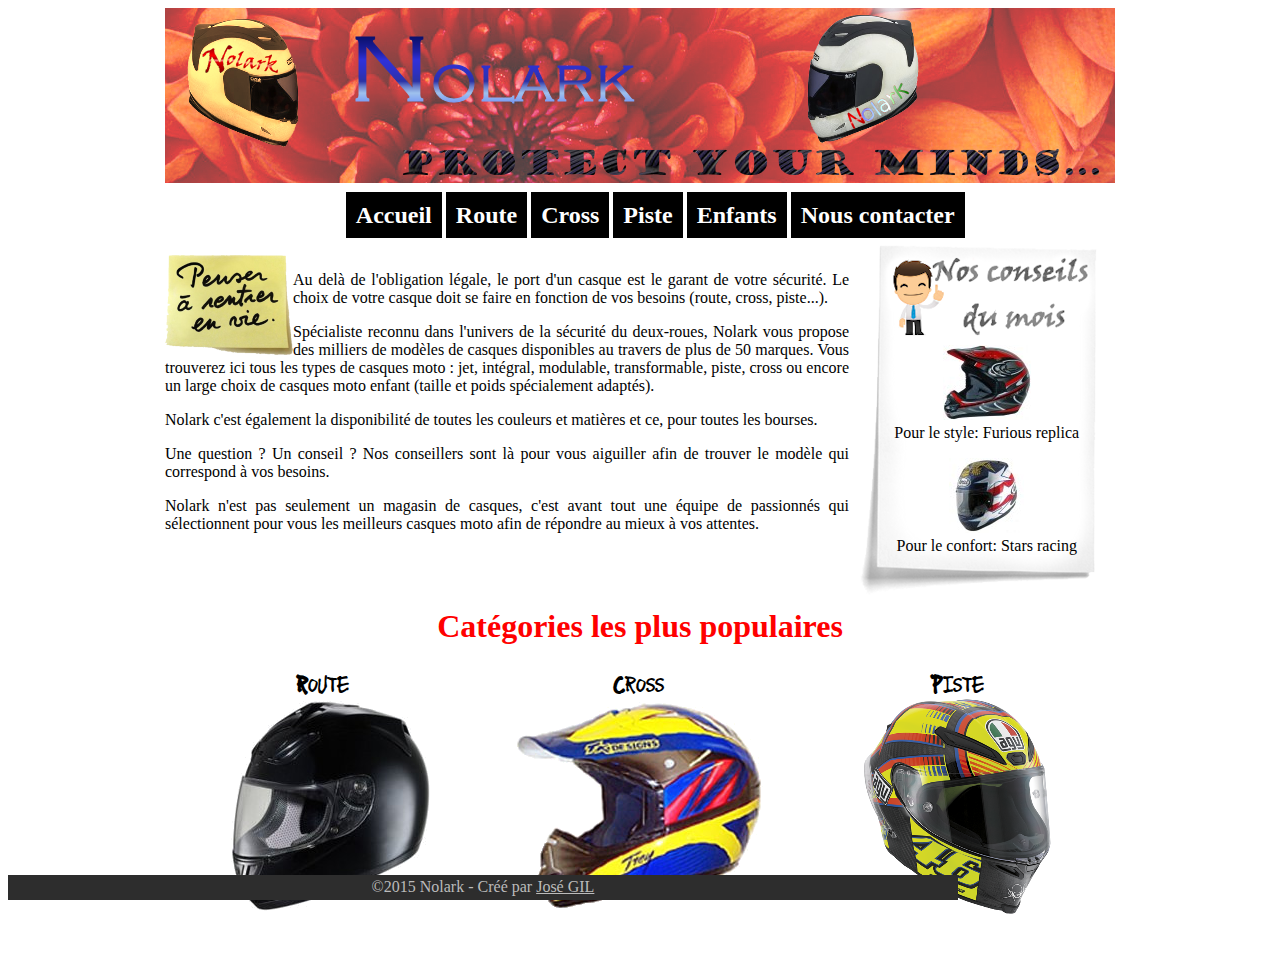
<file: index.html>
<!doctype html>
<html lang="fr-FR">
    <head>
        <title>Casques Nolark : Sécurité et confort, nos priorités !</title>
        <meta charset="UTF-8" />
        <meta name="author" content="José GIL" />
        <meta name="description" content="Découvrez des casques moto dépassant même les exigences des tests de sécurité. Tous les casques Nolark au meilleur prix et avec en prime la livraison gratuite !" />
        <link rel="stylesheet" href="css/styles.css" />
    </head>
    <body>
        <header>
            <nav>
                <ul>
                    <li><a href="index.html">Accueil</a></li>
                    <li><a href="pages/route.html">Route</a></li>
                    <li><a href="pages/cross.html">Cross</a></li>
                    <li><a href="pages/piste.html">Piste</a></li>
                    <li><a href="pages/enfants.html">Enfants</a></li>
                    <li><a href="pages/nous-contacter.html">Nous contacter</a></li>
                </ul>
            </nav>
        </header>
        <section id="principal">
            <article>
                <img src="images/post-it.png" alt="Post-It : Penser à rentrer en vie" />
                <p>Au delà de l'obligation légale, le port d'un casque est le garant de votre sécurité. Le choix de votre casque doit se faire en fonction de vos besoins (route, cross, piste...).</p>
                <p>Spécialiste reconnu dans l'univers de la sécurité du deux-roues, Nolark vous propose des milliers de modèles de casques disponibles au travers de plus de 50 marques. Vous trouverez ici tous les types de casques moto : jet, intégral, modulable, transformable, piste, cross ou encore un large choix de casques moto enfant (taille et poids spécialement adaptés).</p>
                <p>Nolark c'est également la disponibilité de toutes les couleurs et matières et ce, pour toutes les bourses.</p>
                <p>Une question ? Un conseil ? Nos conseillers sont là pour vous aiguiller afin de trouver le modèle qui correspond à vos besoins.</p>
                <p>Nolark n'est pas seulement un magasin de casques, c'est avant tout une équipe de passionnés qui sélectionnent pour vous les meilleurs casques moto afin de répondre au mieux à vos attentes.</p>
            </article>
            <aside>
                <img src="images/conseilcasque01.jpg" alt="Conseil du mois : Casque Cross" />
                <p>Pour le style: Furious replica</p>
                <img src="images/conseilcasque02.jpg" alt="Conseil du mois : Intgéral Piste" />
                <p>Pour le confort: Stars racing</p>
            </aside>
        </section>
        <section id="sectionthema">
            <h1>Catégories les plus populaires</h1>
            <article id="gauche"><a href="pages/route.html">Route</a></article>
            <article id="milieu"><a href="pages/cross.html">Cross</a></article>
            <article id="droite"><a href="pages/piste.html">Piste</a></article>
            <br /><br /><br />            
        </section>
        <footer><p>&copy;2015 Nolark - Créé par <a href="mailto:jgil@ac-nice.fr">José GIL</a><p></footer>
    </body>
</html>
</file>
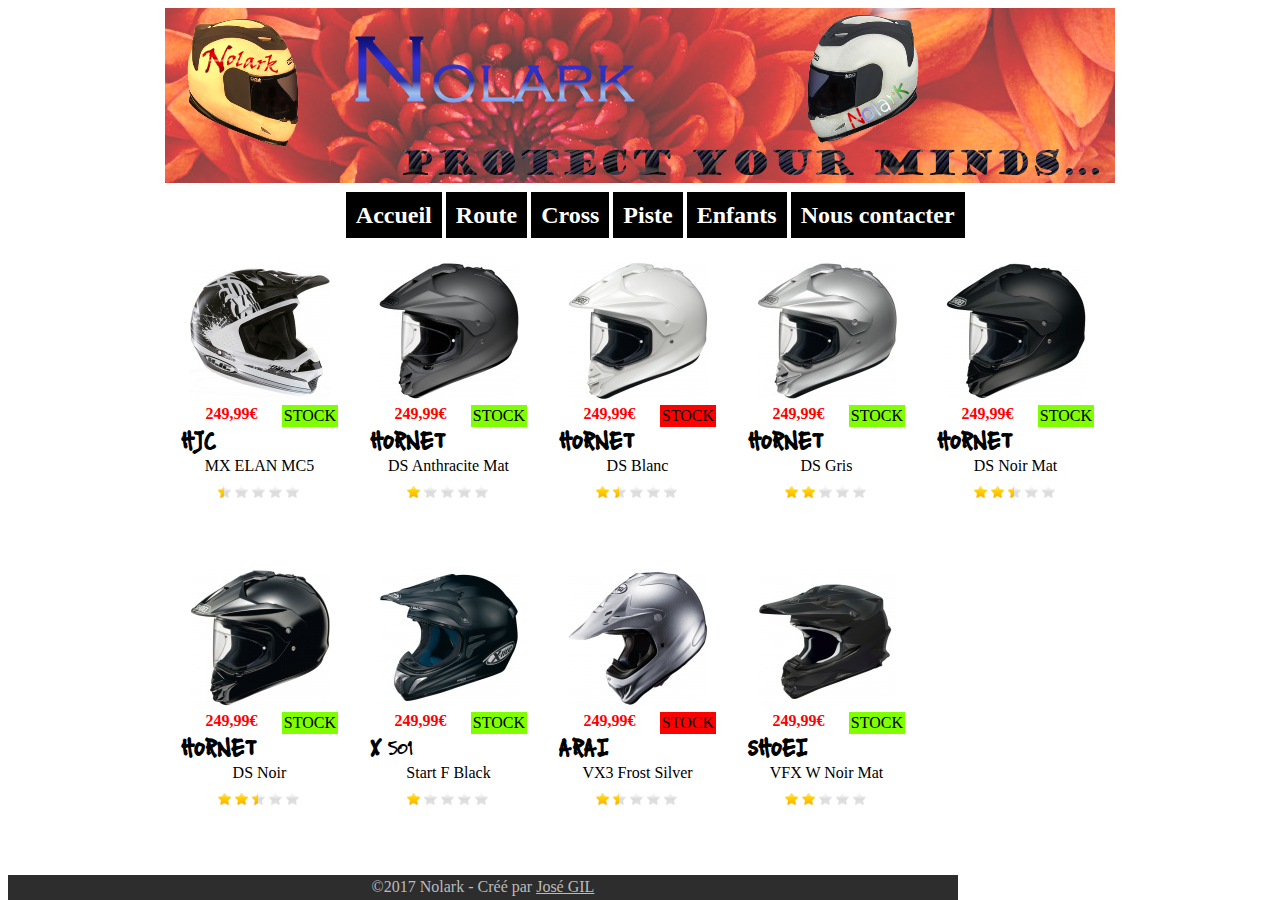
<file: pages/cross.html>
﻿<!doctype html>
<html lang="fr-FR">
    <head>
        <title>Casques Nolark : Casques cross !</title>
        <meta charset="UTF-8" />
        <meta name="author" content="José GIL" />
        <meta name="description" content="Découvrez des casques moto dépassant même les exigences des tests de sécurité. Tous les casques Nolark au meilleur prix et avec en prime la livraison gratuite !" />
        <link rel="stylesheet" href="../css/styles.css" />
        <link rel="stylesheet" href="../css/casques.css" />
    </head>
    <body>
        <header>
            <nav>
                <ul>
                    <li><a href="../index.html">Accueil</a></li>
                    <li><a href="route.html">Route</a></li>
                    <li><a href="cross.html">Cross</a></li>
                    <li><a href="piste.html">Piste</a></li>
                    <li><a href="enfants.html">Enfants</a></li>
                    <li><a href="nous-contacter.html">Nous contacter</a></li>
                </ul>
            </nav>
        </header>
        <section id="casques">
            <!-- - - - - - - - - - - - - - LIGNE N°1 - - - - - - - - - - - - - -->
            <article>
                <img src="../images/casques/cross/CL_MX_ELAN_MC5.jpg" alt="HJC MX ELAN MC5" />
                <p class="stockok"><abbr data-tip="Plus que 3 en stock...">stock</abbr></p>
                <p class="prix">249,99€</p>
                <p class="marque">HJC</p>
                <p class="modele">MX ELAN MC5</p>
                <div class="classement classement05"></div>
            </article>
            <article>
                <img src="../images/casques/cross/Hornet-ds-anthracite-mat.jpg" alt="Hornet DS anthracite mat" />
                <p class="stockok"><abbr data-tip="25 casques en stock">stock</abbr></p>
                <p class="prix">249,99€</p>
                <p class="marque">Hornet</p>
                <p class="modele">DS anthracite mat</p>
                <div class="classement classement10"></div>
            </article>
            <article>
                <img src="../images/casques/cross/Hornet-ds-blanc.jpg" alt="Hornet DS blanc" />
                <p class="stockko"><abbr data-tip="Sur commande uniquement">stock</abbr></p>
                <p class="prix">249,99€</p>
                <p class="marque">Hornet</p>
                <p class="modele">DS blanc</p>
                <div class="classement classement15"></div>
            </article>
            <article>
                <img src="../images/casques/cross/Hornet-ds-gris.jpg" alt="Hornet DS gris" />
                <p class="stockok"><abbr data-tip="Plus que 3 en stock...">stock</abbr></p>
                <p class="prix">249,99€</p>
                <p class="marque">Hornet</p>
                <p class="modele">DS gris</p>
                <div class="classement classement20"></div>
            </article>
            <article>
                <img src="../images/casques/cross/Hornet-ds-noir-mat.jpg" alt="Hornet DS noir mat" />
                <p class="stockok"><abbr data-tip="15 casques en stock">stock</abbr></p>
                <p class="prix">249,99€</p>
                <p class="marque">Hornet</p>
                <p class="modele">DS noir mat</p>
                <div class="classement classement25"></div>
            </article>
            <!-- - - - - - - - - - - - - - LIGNE N°2 - - - - - - - - - - - - - -->
            <article>
                <img src="../images/casques/cross/Hornet-ds-noir.jpg" alt="Hornet DS noir" />
                <p class="stockok"><abbr data-tip="15 casques en stock">stock</abbr></p>
                <p class="prix">249,99€</p>
                <p class="marque">Hornet</p>
                <p class="modele">DS noir</p>
                <div class="classement classement25"></div>
            </article>
            <article>
                <img src="../images/casques/cross/X-501-START-F.Black.jpg" alt="X 501 Start F Black" />
                <p class="stockok"><abbr data-tip="25 casques en stock">stock</abbr></p>
                <p class="prix">249,99€</p>
                <p class="marque">X 501</p>
                <p class="modele">Start F Black</p>
                <div class="classement classement10"></div>
            </article>
            <article>
                <img src="../images/casques/cross/arai-vx3-frost-silver.jpg" alt="Arai vx3 frost silver" />
                <p class="stockko"><abbr data-tip="Sur commande uniquement">stock</abbr></p>
                <p class="prix">249,99€</p>
                <p class="marque">Arai</p>
                <p class="modele">VX3 Frost silver</p>
                <div class="classement classement15"></div>
            </article>
            <article>
                <img src="../images/casques/cross/casque-shoei-vfx-w-noir-mat-.jpg" alt="SHOEI VFX W Noir Mat" />
                <p class="stockok"><abbr data-tip="Plus que 3 en stock...">stock</abbr></p>
                <p class="prix">249,99€</p>
                <p class="marque">SHOEI</p>
                <p class="modele">VFX W Noir Mat</p>
                <div class="classement classement20"></div>
            </article>
        </section>
        <div class="vide"></div>
        <footer><p>&copy;2017 Nolark - Créé par <a href="mailto:jgil@ac-nice.fr">José GIL</a><p></footer>
    </body>
</html>
</file>
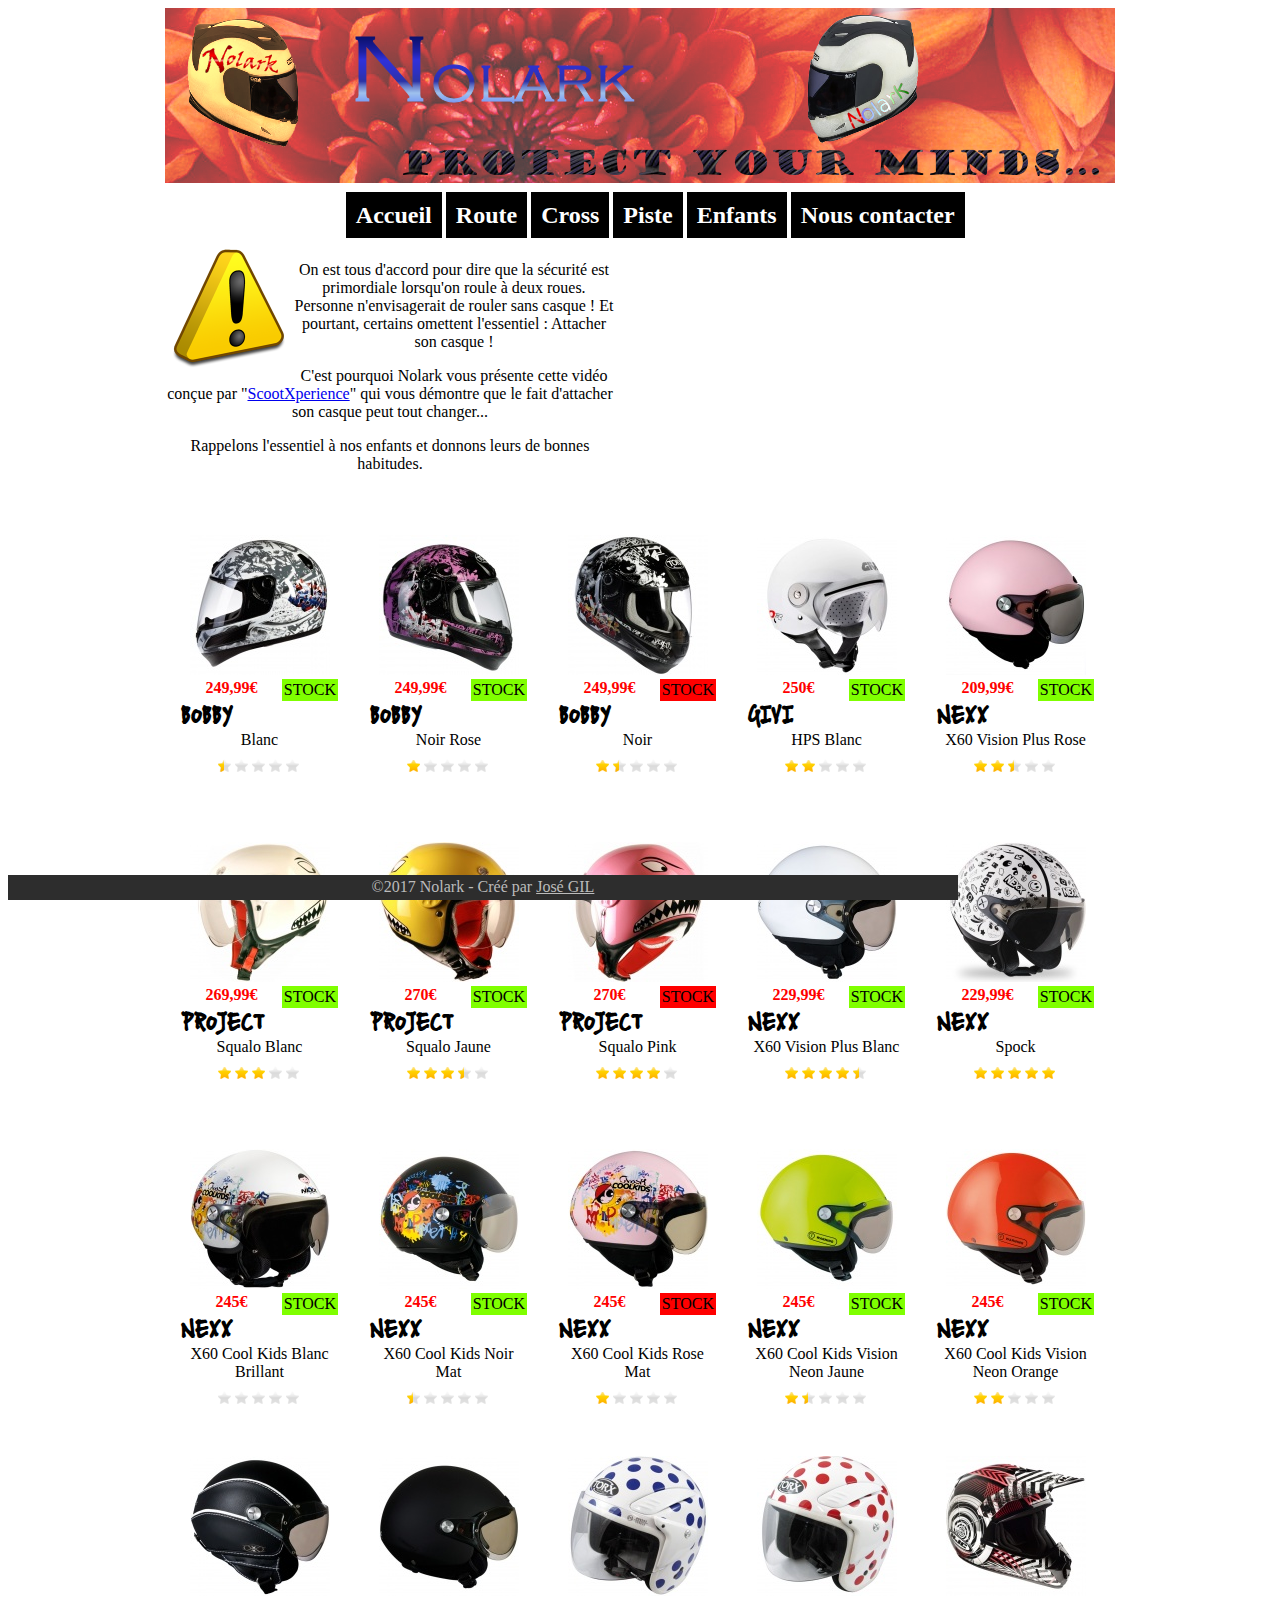
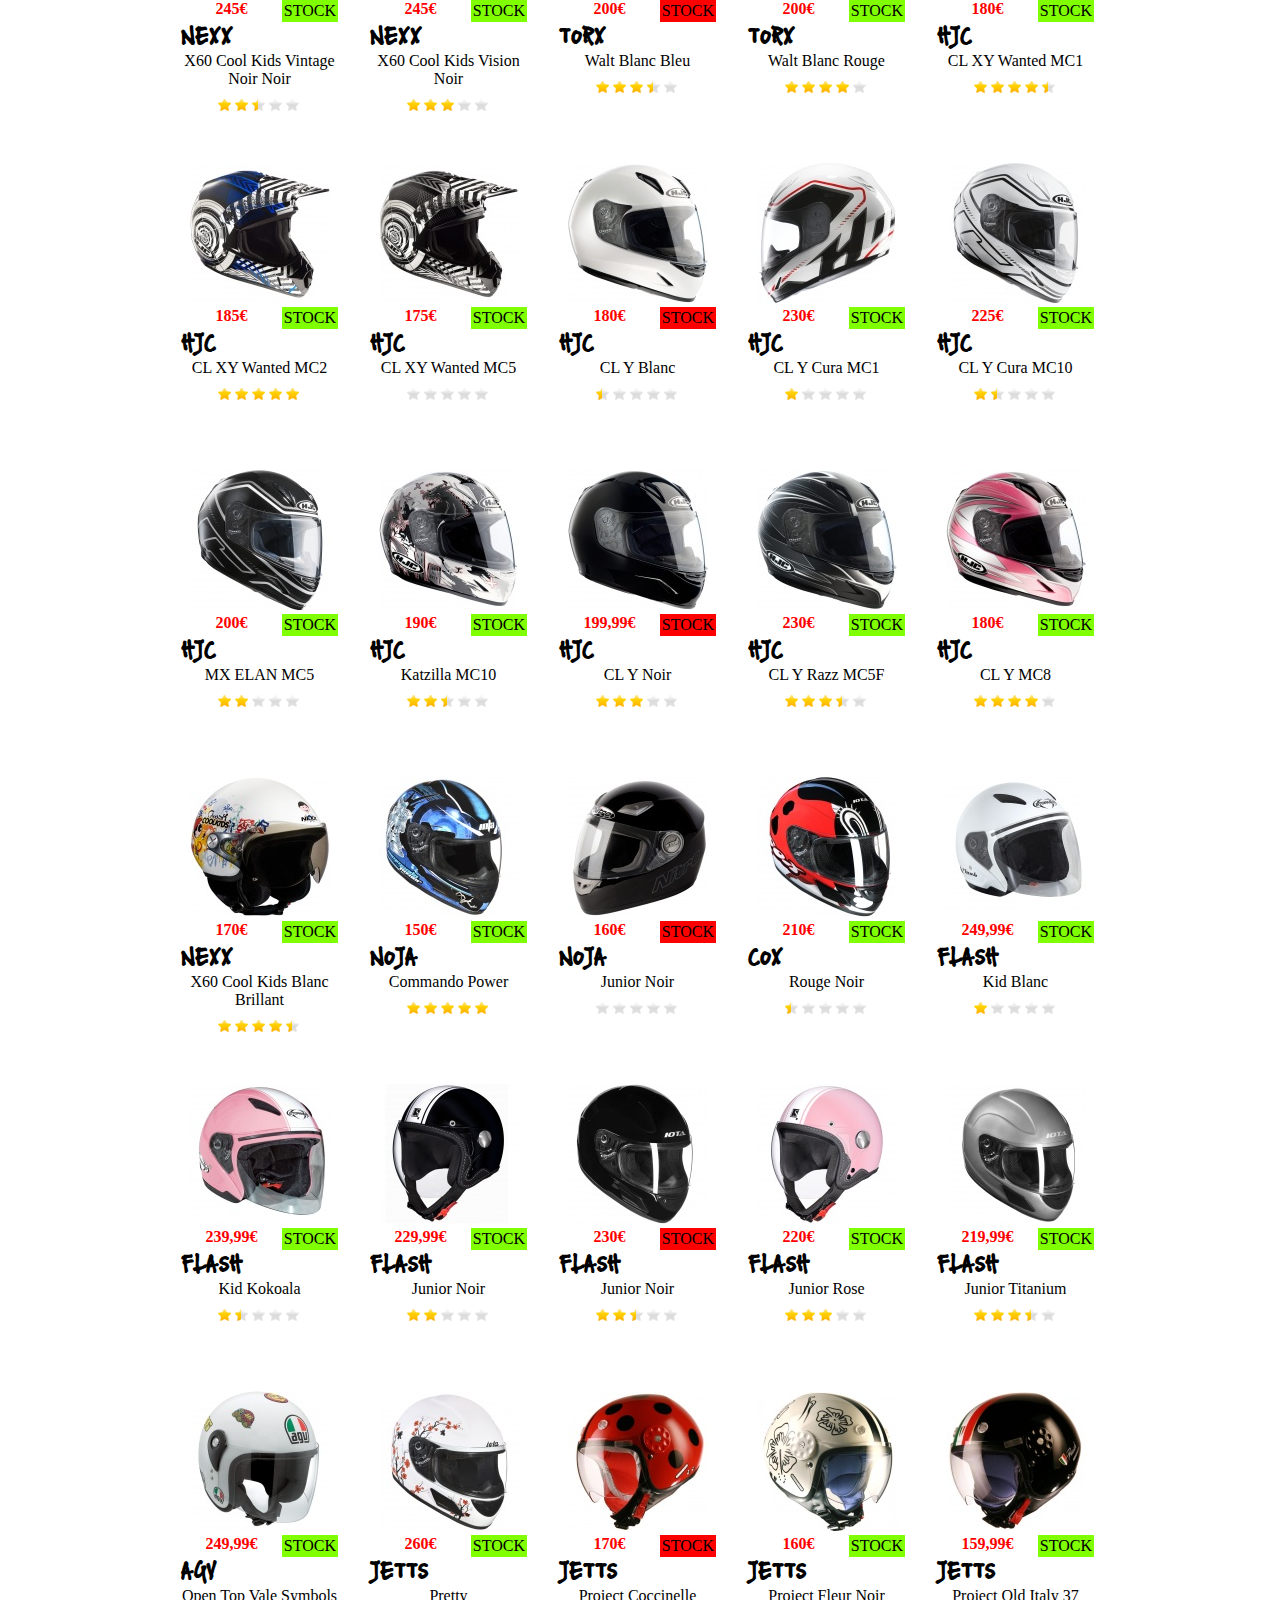
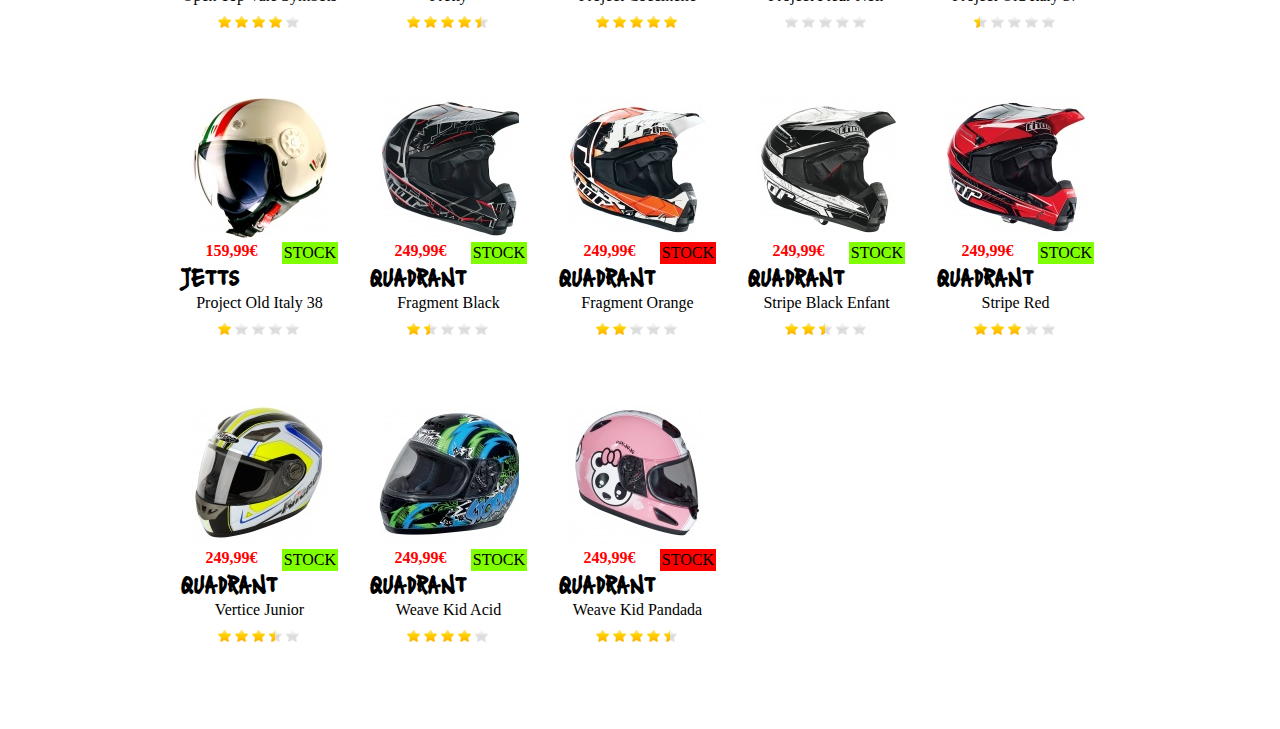
<file: pages/enfants.html>
﻿<!doctype html>
<html lang="fr-FR">
    <head>
        <title>Casques Nolark : Casques enfants !</title>
        <meta charset="UTF-8" />
        <meta name="author" content="José GIL" />
        <meta name="description" content="Découvrez des casques moto dépassant même les exigences des tests de sécurité. Tous les casques Nolark au meilleur prix et avec en prime la livraison gratuite !" />
        <link rel="stylesheet" href="../css/styles.css" />
        <link rel="stylesheet" href="../css/casques.css" />
        <link rel="stylesheet" href="../css/enfants.css" />
    </head>
    <body>
        <header>
            <nav>
                <ul>
                    <li><a href="../index.html">Accueil</a></li>
                    <li><a href="route.html">Route</a></li>
                    <li><a href="cross.html">Cross</a></li>
                    <li><a href="piste.html">Piste</a></li>
                    <li><a href="enfants.html">Enfants</a></li>
                    <li><a href="nous-contacter.html">Nous contacter</a></li>
                </ul>
            </nav>
        </header>
        <section id="video">
            <article>
                <img src="../images/attention.png" alt="Post-It : Penser à rentrer en vie" />
                <p>On est tous d'accord pour dire que la sécurité est primordiale lorsqu'on roule à deux roues. Personne n'envisagerait de rouler sans casque ! Et pourtant, certains omettent l'essentiel : Attacher son casque !</p>
                <p>C'est pourquoi Nolark vous présente cette vidéo conçue par "<a href="http://scootxperience.com" target="_blank">ScootXperience</a>" qui vous démontre que le fait d'attacher son casque peut tout changer...</p>
                <p>Rappelons l'essentiel à nos enfants et donnons leurs de bonnes habitudes.</p>
            </article>
            <iframe id="videoEnfants" src="http://www.dailymotion.com/embed/video/xdl390"></iframe>
        </section>
        
        <section id="casques">
            <!-- - - - - - - - - - - - - - LIGNE N°1 - - - - - - - - - - - - - -->
            <article>
                <img src="../images/casques/enfants/bobby-blanc.jpg" alt="Bobby blanc" />
                <p class="stockok"><abbr data-tip="Plus que 3 en stock...">stock</abbr></p>
                <p class="prix">249,99€</p>
                <p class="marque">Bobby</p>
                <p class="modele">blanc</p>
                <div class="classement classement05"></div>
            </article>
            <article>
                <img src="../images/casques/enfants/bobby-noir-rose.jpg" alt="Bobby noir rose" />
                <p class="stockok"><abbr data-tip="25 casques en stock">stock</abbr></p>
                <p class="prix">249,99€</p>
                <p class="marque">Bobby</p>
                <p class="modele">Noir rose</p>
                <div class="classement classement10"></div>
            </article>
            <article>
                <img src="../images/casques/enfants/bobby-noir.jpg" alt="Bobby noir" />
                <p class="stockko"><abbr data-tip="Sur commande uniquement">stock</abbr></p>
                <p class="prix">249,99€</p>
                <p class="marque">Bobby</p>
                <p class="modele">Noir</p>
                <div class="classement classement15"></div>
            </article>
            <article>
                <img src="../images/casques/enfants/casque-enfant-givi-hps-blanc.jpg" alt="Givi HPS Blanc" />
                <p class="stockok"><abbr data-tip="Plus que 3 en stock...">stock</abbr></p>
                <p class="prix">250€</p>
                <p class="marque">Givi</p>
                <p class="modele">HPS Blanc</p>
                <div class="classement classement20"></div>
            </article>
            <article>
                <img src="../images/casques/enfants/casque-enfant-nexx-x60-vision-plus-rose.jpg" alt="Nexx x60 Vision plus rose" />
                <p class="stockok"><abbr data-tip="15 casques en stock">stock</abbr></p>
                <p class="prix">209,99€</p>
                <p class="marque">Nexx</p>
                <p class="modele">x60 Vision plus rose</p>
                <div class="classement classement25"></div>
            </article>
            <!-- - - - - - - - - - - - - - LIGNE N°2 - - - - - - - - - - - - - -->
            <article>
                <img src="../images/casques/enfants/casque-enfant-project-squalo-blanc.jpg" alt="Project Squalo blanc" />
                <p class="stockok"><abbr data-tip="Plus que 3 en stock...">stock</abbr></p>
                <p class="prix">269,99€</p>
                <p class="marque">Project</p>
                <p class="modele">Squalo blanc</p>
                <div class="classement classement30"></div>
            </article>
            <article>
                <img src="../images/casques/enfants/casque-enfant-project-squalo-jaune.jpg" alt="Project Squalo jaune" />
                <p class="stockok"><abbr data-tip="25 casques en stock">stock</abbr></p>
                <p class="prix">270€</p>
                <p class="marque">Project</p>
                <p class="modele">Squalo jaune</p>
                <div class="classement classement35"></div>
            </article>
            <article>
                <img src="../images/casques/enfants/casque-enfant-project-squalo-pink.jpg" alt="Project Squalo pink" />
                <p class="stockko"><abbr data-tip="Sur commande uniquement">stock</abbr></p>
                <p class="prix">270€</p>
                <p class="marque">Project</p>
                <p class="modele">Squalo pink</p>
                <div class="classement classement40"></div>
            </article>
            <article>
                <img src="../images/casques/enfants/casque-enfant-x60-vision-plus-blanc.jpg" alt="Nexx x60 Vision Plus blanc" />
                <p class="stockok"><abbr data-tip="Plus que 3 en stock...">stock</abbr></p>
                <p class="prix">229,99€</p>
                <p class="marque">Nexx</p>
                <p class="modele">x60 Vision Plus blanc</p>
                <div class="classement classement45"></div>
            </article>
            <article>
                <img src="../images/casques/enfants/casque-moto-casque-enfant-nexx-x60-spock.jpg" alt="Nexx x60 Spock" />
                <p class="stockok"><abbr data-tip="15 casques en stock">stock</abbr></p>
                <p class="prix">229,99€</p>
                <p class="marque">Nexx</p>
                <p class="modele">Spock</p>
                <div class="classement classement50"></div>
            </article>
            <!-- - - - - - - - - - - - - - LIGNE N°3 - - - - - - - - - - - - - -->
            <article>
                <img src="../images/casques/enfants/casque-nexx-x60-cool-kids-blanc-brillant.jpg" alt="Nexx x60 Cool Kids blanc brillant" />
                <p class="stockok"><abbr data-tip="Plus que 3 en stock...">stock</abbr></p>
                <p class="prix">245€</p>
                <p class="marque">Nexx</p>
                <p class="modele">x60 Cool Kids blanc brillant</p>
                <div class="classement"></div>
            </article>
            <article>
                <img src="../images/casques/enfants/casque-nexx-x60-cool-kids-noir-mat.jpg" alt="Nexx x60 Cool Kids noir mat" />
                <p class="stockok"><abbr data-tip="25 casques en stock">stock</abbr></p>
                <p class="prix">245€</p>
                <p class="marque">Nexx</p>
                <p class="modele">x60 Cool Kids noir mat</p>
                <div class="classement classement05"></div>
            </article>
            <article>
                <img src="../images/casques/enfants/casque-nexx-x60-cool-kids-rose-mat.jpg" alt="Nexx x60 Cool Kids rose mat" />
                <p class="stockko"><abbr data-tip="Sur commande uniquement">stock</abbr></p>
                <p class="prix">245€</p>
                <p class="marque">Nexx</p>
                <p class="modele">x60 Cool Kids rose mat</p>
                <div class="classement classement10"></div>
            </article>
            <article>
                <img src="../images/casques/enfants/casque-nexx-x60-kid-vision-neon-jaune.jpg" alt="Nexx x60 Cool Kids Vision Neon Jaune" />
                <p class="stockok"><abbr data-tip="Plus que 3 en stock...">stock</abbr></p>
                <p class="prix">245€</p>
                <p class="marque">Nexx</p>
                <p class="modele">x60 Cool Kids Vision Neon Jaune</p>
                <div class="classement classement15"></div>
            </article>
            <article>
                <img src="../images/casques/enfants/casque-nexx-x60-kid-vision-neon-orange.jpg" alt="Nexx x60 Cool Kids Vision Neon orange" />
                <p class="stockok"><abbr data-tip="15 casques en stock">stock</abbr></p>
                <p class="prix">245€</p>
                <p class="marque">Nexx</p>
                <p class="modele">x60 Cool Kids Vision Neon orange</p>
                <div class="classement classement20"></div>
            </article>
            <!-- - - - - - - - - - - - - - LIGNE N°4 - - - - - - - - - - - - - -->
            <article>
                <img src="../images/casques/enfants/casque-nexx-x60-kids-vintage-noir-noir.jpg" alt="Nexx x60 Cool Kids Vintage noir noir" />
                <p class="stockok"><abbr data-tip="Plus que 3 en stock...">stock</abbr></p>
                <p class="prix">245€</p>
                <p class="marque">Nexx</p>
                <p class="modele">x60 Cool Kids Vintage noir noir</p>
                <div class="classement classement25"></div>
            </article>
            <article>
                <img src="../images/casques/enfants/casque-nexx-x60-kids-vision-noir.jpg" alt="Nexx x60 Cool Kids Vision noir" />
                <p class="stockok"><abbr data-tip="25 casques en stock">stock</abbr></p>
                <p class="prix">245€</p>
                <p class="marque">Nexx</p>
                <p class="modele">x60 Cool Kids Vision noir</p>
                <div class="classement classement30"></div>
            </article>
            <article>
                <img src="../images/casques/enfants/casque-torx-walt-blanc-bleu.jpg" alt="Torx Walt Blanc Bleu" />
                <p class="stockko"><abbr data-tip="Sur commande uniquement">stock</abbr></p>
                <p class="prix">200€</p>
                <p class="marque">Torx</p>
                <p class="modele">Walt Blanc Bleu</p>
                <div class="classement classement35"></div>
            </article>
            <article>
                <img src="../images/casques/enfants/casque-torx-walt-blanc-rouge.jpg" alt="Torx Walt Blanc rouge" />
                <p class="stockok"><abbr data-tip="Plus que 3 en stock...">stock</abbr></p>
                <p class="prix">200€</p>
                <p class="marque">Torx</p>
                <p class="modele">Walt Blanc rouge</p>
                <div class="classement classement40"></div>
            </article>
            <article>
                <img src="../images/casques/enfants/cl-xy-wanted-mc1.jpg" alt="HJC CL XY Wanted MC1" />
                <p class="stockok"><abbr data-tip="15 casques en stock">stock</abbr></p>
                <p class="prix">180€</p>
                <p class="marque">HJC</p>
                <p class="modele">CL XY Wanted MC1</p>
                <div class="classement classement45"></div>
            </article>
            <!-- - - - - - - - - - - - - - LIGNE N°5 - - - - - - - - - - - - - -->
            <article>
                <img src="../images/casques/enfants/cl-xy-wanted-mc2.jpg" alt="HJC CL XY Wanted MC2" />
                <p class="stockok"><abbr data-tip="Plus que 3 en stock...">stock</abbr></p>
                <p class="prix">185€</p>
                <p class="marque">HJC</p>
                <p class="modele">CL XY Wanted MC2</p>
                <div class="classement classement50"></div>
            </article>
            <article>
                <img src="../images/casques/enfants/cl-xy-wanted-mc5.jpg" alt="HJC CL XY Wanted MC5" />
                <p class="stockok"><abbr data-tip="25 casques en stock">stock</abbr></p>
                <p class="prix">175€</p>
                <p class="marque">HJC</p>
                <p class="modele">CL XY Wanted MC5</p>
                <div class="classement"></div>
            </article>
            <article>
                <img src="../images/casques/enfants/cly-blanc.jpg" alt="HJC CL Y Blanc" />
                <p class="stockko"><abbr data-tip="Sur commande uniquement">stock</abbr></p>
                <p class="prix">180€</p>
                <p class="marque">HJC</p>
                <p class="modele">CL Y Blanc</p>
                <div class="classement classement05"></div>
            </article>
            <article>
                <img src="../images/casques/enfants/cly-cura-mc1.jpg" alt="HJC CL Y Cura MC1" />
                <p class="stockok"><abbr data-tip="Plus que 3 en stock...">stock</abbr></p>
                <p class="prix">230€</p>
                <p class="marque">HJC</p>
                <p class="modele">CL Y Cura MC1</p>
                <div class="classement classement10"></div>
            </article>
            <article>
                <img src="../images/casques/enfants/cly-cura-mc10.jpg" alt="HJC CL Y Cura MC10" />
                <p class="stockok"><abbr data-tip="15 casques en stock">stock</abbr></p>
                <p class="prix">225€</p>
                <p class="marque">HJC</p>
                <p class="modele">CL Y Cura MC10</p>
                <div class="classement classement15"></div>
            </article>
            <!-- - - - - - - - - - - - - - LIGNE N°6 - - - - - - - - - - - - - -->
            <article>
                <img src="../images/casques/enfants/cly-cura-mc5.jpg" alt="HJC MX ELAN MC5" />
                <p class="stockok"><abbr data-tip="Plus que 3 en stock...">stock</abbr></p>
                <p class="prix">200€</p>
                <p class="marque">HJC</p>
                <p class="modele">MX ELAN MC5</p>
                <div class="classement classement20"></div>
            </article>
            <article>
                <img src="../images/casques/enfants/cly-katzilla-mc10.jpg" alt="HJC Katzilla MC10" />
                <p class="stockok"><abbr data-tip="25 casques en stock">stock</abbr></p>
                <p class="prix">190€</p>
                <p class="marque">HJC</p>
                <p class="modele">Katzilla MC10</p>
                <div class="classement classement25"></div>
            </article>
            <article>
                <img src="../images/casques/enfants/cly-noir.jpg" alt="HJC CL Y noir" />
                <p class="stockko"><abbr data-tip="Sur commande uniquement">stock</abbr></p>
                <p class="prix">199,99€</p>
                <p class="marque">HJC</p>
                <p class="modele">CL Y noir</p>
                <div class="classement classement30"></div>
            </article>
            <article>
                <img src="../images/casques/enfants/cly-razz-mc5f.jpg" alt="HJC CL Y Razz MC5F" />
                <p class="stockok"><abbr data-tip="Plus que 3 en stock...">stock</abbr></p>
                <p class="prix">230€</p>
                <p class="marque">HJC</p>
                <p class="modele">CL Y Razz MC5F</p>
                <div class="classement classement35"></div>
            </article>
            <article>
                <img src="../images/casques/enfants/cly-razz-mc8.jpg" alt="HJC CL Y MC8" />
                <p class="stockok"><abbr data-tip="15 casques en stock">stock</abbr></p>
                <p class="prix">180€</p>
                <p class="marque">HJC</p>
                <p class="modele">CL Y MC8</p>
                <div class="classement classement40"></div>
            </article>
            <!-- - - - - - - - - - - - - - LIGNE N°7 - - - - - - - - - - - - - -->
            <article>
                <img src="../images/casques/enfants/casque-nexx-x60-cool-kids-blanc-brillant.jpg" alt="Nexx x60 Cool Kids blanc brillant" />
                <p class="stockok"><abbr data-tip="Plus que 3 en stock...">stock</abbr></p>
                <p class="prix">170€</p>
                <p class="marque">Nexx</p>
                <p class="modele">x60 Cool Kids blanc brillant</p>
                <div class="classement classement45"></div>
            </article>
            <article>
                <img src="../images/casques/enfants/Commando-Power.jpg" alt="Noja Commando Power" />
                <p class="stockok"><abbr data-tip="25 casques en stock">stock</abbr></p>
                <p class="prix">150€</p>
                <p class="marque">Noja</p>
                <p class="modele">Commando Power</p>
                <div class="classement classement50"></div>
            </article>
            <article>
                <img src="../images/casques/enfants/Dynamo-Junior-Noir1.jpg" alt="Noja Junior noir" />
                <p class="stockko"><abbr data-tip="Sur commande uniquement">stock</abbr></p>
                <p class="prix">160€</p>
                <p class="marque">Noja</p>
                <p class="modele">Junior noir</p>
                <div class="classement"></div>
            </article>
            <article>
                <img src="../images/casques/enfants/fgk01-cox-rouge-noir.jpg" alt="Cox rouge noir" />
                <p class="stockok"><abbr data-tip="Plus que 3 en stock...">stock</abbr></p>
                <p class="prix">210€</p>
                <p class="marque">Cox</p>
                <p class="modele">Rouge noir</p>
                <div class="classement classement05"></div>
            </article>
            <article>
                <img src="../images/casques/enfants/flash-kid-blanc.jpg" alt="Flash kid blanc" />
                <p class="stockok"><abbr data-tip="15 casques en stock">stock</abbr></p>
                <p class="prix">249,99€</p>
                <p class="marque">Flash</p>
                <p class="modele">kid blanc</p>
                <div class="classement classement10"></div>
            </article>
            <!-- - - - - - - - - - - - - - LIGNE N°8 - - - - - - - - - - - - - -->
            <article>
                <img src="../images/casques/enfants/flash-kid-kokoala.jpg" alt="Flash kid kokoala" />
                <p class="stockok"><abbr data-tip="Plus que 3 en stock...">stock</abbr></p>
                <p class="prix">239,99€</p>
                <p class="marque">Flash</p>
                <p class="modele">kid kokoala</p>
                <div class="classement classement15"></div>
            </article>
            <article>
                <img src="../images/casques/enfants/junior-noir-mat.jpg" alt="Flash junior noir mat" />
                <p class="stockok"><abbr data-tip="25 casques en stock">stock</abbr></p>
                <p class="prix">229,99€</p>
                <p class="marque">Flash</p>
                <p class="modele">junior noir</p>
                <div class="classement classement20"></div>
            </article>
            <article>
                <img src="../images/casques/enfants/Junior-Noir.jpg" alt="Flash junior noir" />
                <p class="stockko"><abbr data-tip="Sur commande uniquement">stock</abbr></p>
                <p class="prix">230€</p>
                <p class="marque">Flash</p>
                <p class="modele">junior noir</p>
                <div class="classement classement25"></div>
            </article>
            <article>
                <img src="../images/casques/enfants/junior-rose.jpg" alt="Flash junior rose" />
                <p class="stockok"><abbr data-tip="Plus que 3 en stock...">stock</abbr></p>
                <p class="prix">220€</p>
                <p class="marque">Flash</p>
                <p class="modele">junior rose</p>
                <div class="classement classement30"></div>
            </article>
            <article>
                <img src="../images/casques/enfants/Junior-Titanium.jpg" alt="Flash junior Titanium" />
                <p class="stockok"><abbr data-tip="15 casques en stock">stock</abbr></p>
                <p class="prix">219,99€</p>
                <p class="marque">Flash</p>
                <p class="modele">junior Titanium</p>
                <div class="classement classement35"></div>
            </article>
            <!-- - - - - - - - - - - - - - LIGNE N°9 - - - - - - - - - - - - - -->
            <article>
                <img src="../images/casques/enfants/open-top-vale-symbols.jpg" alt="AGV Open Top Vale Symbols" />
                <p class="stockok"><abbr data-tip="Plus que 3 en stock...">stock</abbr></p>
                <p class="prix">249,99€</p>
                <p class="marque">AGV</p>
                <p class="modele">Open Top Vale Symbols</p>
                <div class="classement classement40"></div>
            </article>
            <article>
                <img src="../images/casques/enfants/pretty.jpg" alt="Jetts Pretty" />
                <p class="stockok"><abbr data-tip="25 casques en stock">stock</abbr></p>
                <p class="prix">260€</p>
                <p class="marque">Jetts</p>
                <p class="modele">Pretty</p>
                <div class="classement classement45"></div>
            </article>
            <article>
                <img src="../images/casques/enfants/project-coccinelle-rouge.jpg" alt="Jetts Project Coccinelle" />
                <p class="stockko"><abbr data-tip="Sur commande uniquement">stock</abbr></p>
                <p class="prix">170€</p>
                <p class="marque">Jetts</p>
                <p class="modele">Project Coccinelle</p>
                <div class="classement classement50"></div>
            </article>
            <article>
                <img src="../images/casques/enfants/project-fleur-noir.jpg" alt="Jetts Project Fleur noir" />
                <p class="stockok"><abbr data-tip="Plus que 3 en stock...">stock</abbr></p>
                <p class="prix">160€</p>
                <p class="marque">Jetts</p>
                <p class="modele">Project Fleur noir</p>
                <div class="classement"></div>
            </article>
            <article>
                <img src="../images/casques/enfants/project-old-italy-37.jpg" alt="Jetts Project Old Italy 37" />
                <p class="stockok"><abbr data-tip="15 casques en stock">stock</abbr></p>
                <p class="prix">159,99€</p>
                <p class="marque">Jetts</p>
                <p class="modele">Project Old Italy 37</p>
                <div class="classement classement05"></div>
            </article>
            <!-- - - - - - - - - - - - - - LIGNE N°10 - - - - - - - - - - - - - -->
            <article>
                <img src="../images/casques/enfants/project-old-italy-38.jpg" alt="Jetts Project Old Italy 38" />
                <p class="stockok"><abbr data-tip="Plus que 3 en stock...">stock</abbr></p>
                <p class="prix">159,99€</p>
                <p class="marque">Jetts</p>
                <p class="modele">Project Old Italy 38</p>
                <div class="classement classement10"></div>
            </article>
            <article>
                <img src="../images/casques/enfants/Quadrant-Fragment-Black.jpg" alt="Quadrant Fragment Black" />
                <p class="stockok"><abbr data-tip="25 casques en stock">stock</abbr></p>
                <p class="prix">249,99€</p>
                <p class="marque">Quadrant</p>
                <p class="modele">Fragment Black</p>
                <div class="classement classement15"></div>
            </article>
            <article>
                <img src="../images/casques/enfants/Quadrant-Fragment-Orange.jpg" alt="Quadrant Fragment Orange" />
                <p class="stockko"><abbr data-tip="Sur commande uniquement">stock</abbr></p>
                <p class="prix">249,99€</p>
                <p class="marque">Quadrant</p>
                <p class="modele">Fragment Orange</p>
                <div class="classement classement20"></div>
            </article>
            <article>
                <img src="../images/casques/enfants/Quadrant-Stripe-Black-Enfnt.jpg" alt="Quadrant Stripe Black Enfant" />
                <p class="stockok"><abbr data-tip="Plus que 3 en stock...">stock</abbr></p>
                <p class="prix">249,99€</p>
                <p class="marque">Quadrant</p>
                <p class="modele">Stripe Black Enfant</p>
                <div class="classement classement25"></div>
            </article>
            <article>
                <img src="../images/casques/enfants/Quadrant-Stripe-Red.jpg" alt="Quadrant Stripe Red" />
                <p class="stockok"><abbr data-tip="15 casques en stock">stock</abbr></p>
                <p class="prix">249,99€</p>
                <p class="marque">Quadrant</p>
                <p class="modele">Stripe Red</p>
                <div class="classement classement30"></div>
            </article>
            <!-- - - - - - - - - - - - - - LIGNE N°11 - - - - - - - - - - - - - -->
            <article>
                <img src="../images/casques/enfants/vertice-junior.jpg" alt="Quadrant Vertice Junior" />
                <p class="stockok"><abbr data-tip="Plus que 3 en stock...">stock</abbr></p>
                <p class="prix">249,99€</p>
                <p class="marque">Quadrant</p>
                <p class="modele">Vertice Junior</p>
                <div class="classement classement35"></div>
            </article>
            <article>
                <img src="../images/casques/enfants/Weave-Kid-Acid.jpg" alt="Quadrant Weave Kid Acid" />
                <p class="stockok"><abbr data-tip="25 casques en stock">stock</abbr></p>
                <p class="prix">249,99€</p>
                <p class="marque">Quadrant</p>
                <p class="modele">Weave Kid Acid</p>
                <div class="classement classement40"></div>
            </article>
            <article>
                <img src="../images/casques/enfants/weave-kid-pandada.jpg" alt="Quadrant Weave Kid Pandada" />
                <p class="stockko"><abbr data-tip="Sur commande uniquement">stock</abbr></p>
                <p class="prix">249,99€</p>
                <p class="marque">Quadrant</p>
                <p class="modele">Weave Kid Pandada</p>
                <div class="classement classement45"></div>
            </article>
        </section>
        <div class="vide"></div>
        <footer><p>&copy;2017 Nolark - Créé par <a href="mailto:jgil@ac-nice.fr">José GIL</a><p></footer>
    </body>
</html>
</file>
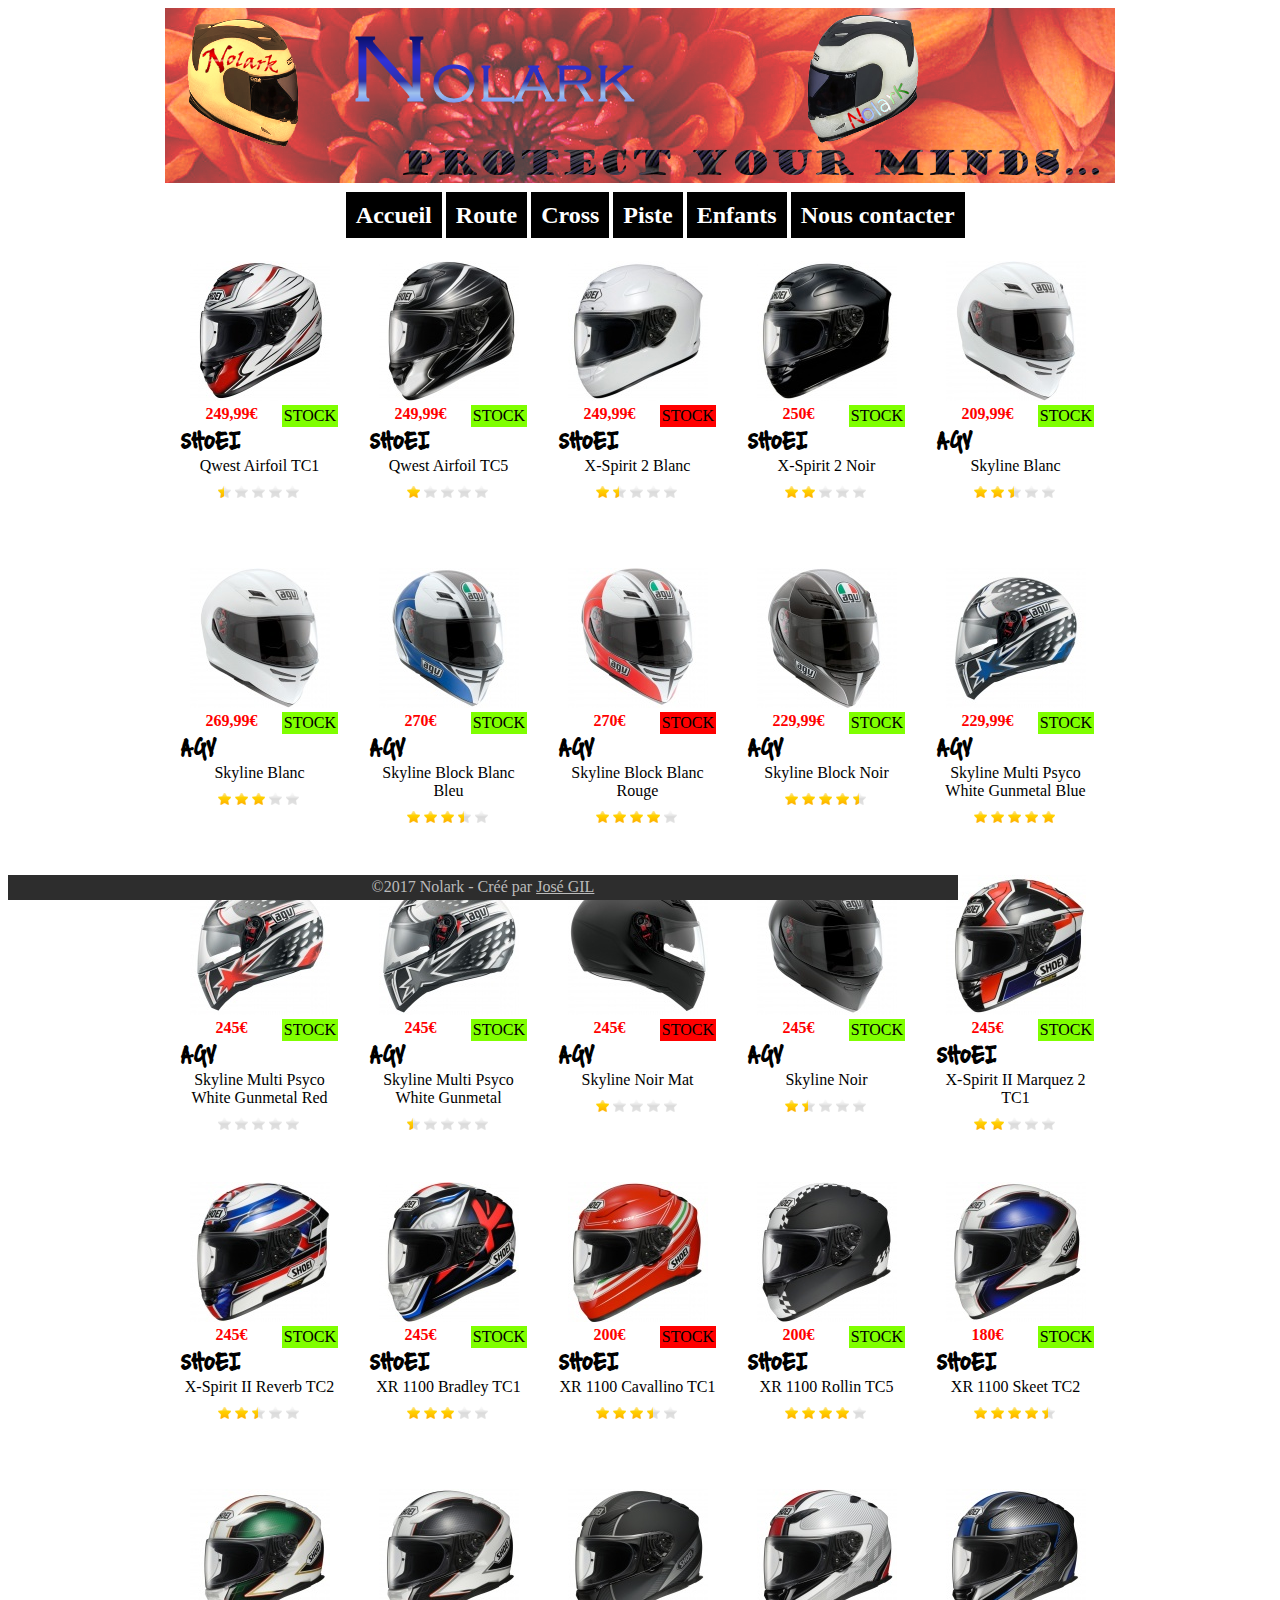
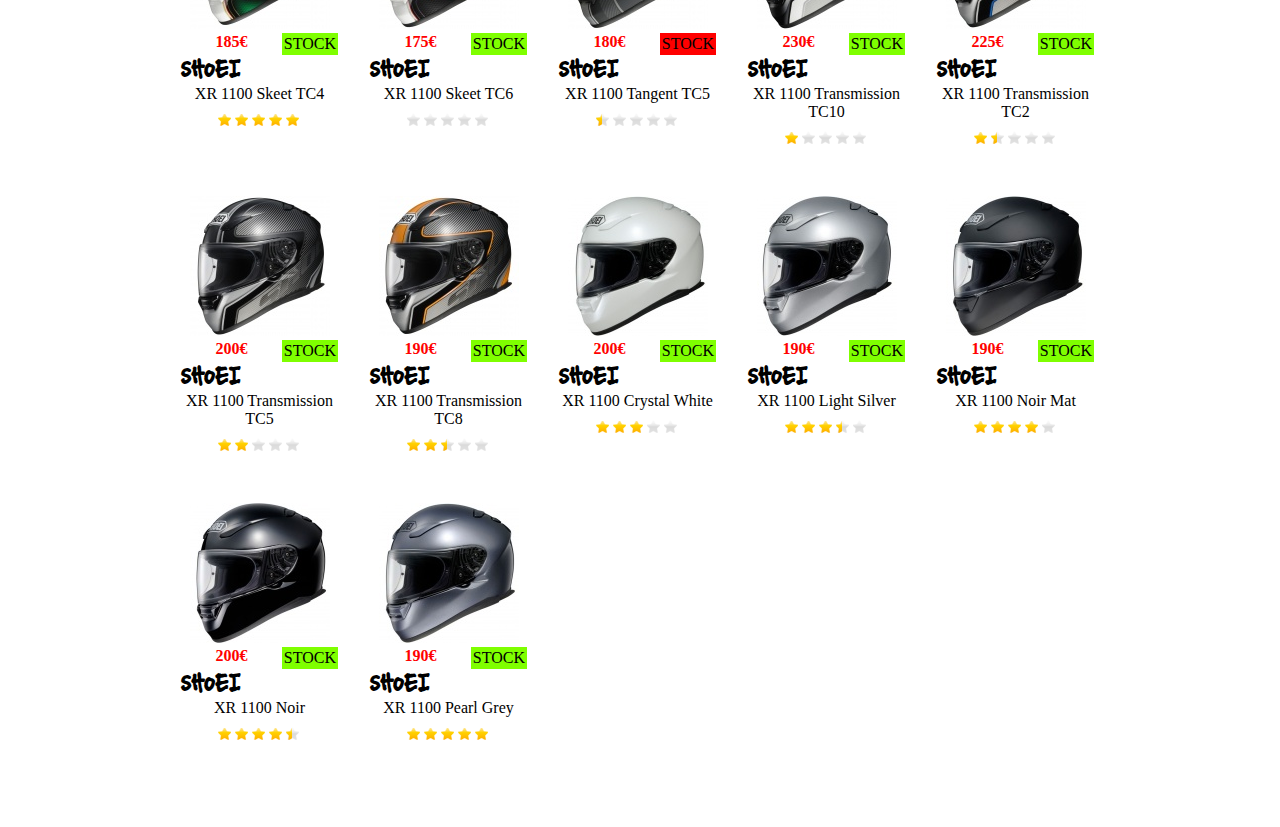
<file: pages/piste.html>
﻿<!doctype html>
<html lang="fr-FR">
    <head>
        <title>Casques Nolark : Casques piste !</title>
        <meta charset="UTF-8" />
        <meta name="author" content="José GIL" />
        <meta name="description" content="Découvrez des casques moto dépassant même les exigences des tests de sécurité. Tous les casques Nolark au meilleur prix et avec en prime la livraison gratuite !" />
        <link rel="stylesheet" href="../css/styles.css" />
        <link rel="stylesheet" href="../css/casques.css" />
    </head>
    <body>
        <header>
            <nav>
                <ul>
                    <li><a href="../index.html">Accueil</a></li>
                    <li><a href="route.html">Route</a></li>
                    <li><a href="cross.html">Cross</a></li>
                    <li><a href="piste.html">Piste</a></li>
                    <li><a href="enfants.html">Enfants</a></li>
                    <li><a href="nous-contacter.html">Nous contacter</a></li>
                </ul>
            </nav>
        </header>
        <section id="casques">
            <!-- - - - - - - - - - - - - - LIGNE N°1 - - - - - - - - - - - - - -->
            <article>
                <img src="../images/casques/piste/shoei-qwest-airfoil-tc1.jpg" alt="Shoei Qwest Airfoil TC1" />
                <p class="stockok"><abbr data-tip="Plus que 3 en stock...">stock</abbr></p>
                <p class="prix">249,99€</p>
                <p class="marque">Shoei</p>
                <p class="modele">Qwest Airfoil TC1</p>
                <div class="classement classement05"></div>
            </article>
            <article>
                <img src="../images/casques/piste/shoei-qwest-airfoil-tc5.jpg" alt="Shoei Qwest Airfoil TC5" />
                <p class="stockok"><abbr data-tip="25 casques en stock">stock</abbr></p>
                <p class="prix">249,99€</p>
                <p class="marque">Shoei</p>
                <p class="modele">Qwest Airfoil TC5</p>
                <div class="classement classement10"></div>
            </article>
            <article>
                <img src="../images/casques/piste/shoei-x-spirit-2-blanc.jpg" alt="Shoei X-Spirit 2 blanc" />
                <p class="stockko"><abbr data-tip="Sur commande uniquement">stock</abbr></p>
                <p class="prix">249,99€</p>
                <p class="marque">Shoei</p>
                <p class="modele">X-Spirit 2 blanc</p>
                <div class="classement classement15"></div>
            </article>
            <article>
                <img src="../images/casques/piste/shoei-x-spirit-2-noir.jpg" alt="Shoei X-Spirit 2 noir" />
                <p class="stockok"><abbr data-tip="Plus que 3 en stock...">stock</abbr></p>
                <p class="prix">250€</p>
                <p class="marque">Shoei</p>
                <p class="modele">X-Spirit 2 noir</p>
                <div class="classement classement20"></div>
            </article>
            <article>
                <img src="../images/casques/piste/skyline-blanc.jpg" alt="AGV Skyline blanc" />
                <p class="stockok"><abbr data-tip="15 casques en stock">stock</abbr></p>
                <p class="prix">209,99€</p>
                <p class="marque">AGV</p>
                <p class="modele">Skyline blanc</p>
                <div class="classement classement25"></div>
            </article>
            <!-- - - - - - - - - - - - - - LIGNE N°2 - - - - - - - - - - - - - -->
            <article>
                <img src="../images/casques/piste/skyline-blanc.jpg" alt="AGV Skyline blanc brillant" />
                <p class="stockok"><abbr data-tip="Plus que 3 en stock...">stock</abbr></p>
                <p class="prix">269,99€</p>
                <p class="marque">AGV</p>
                <p class="modele">Skyline blanc</p>
                <div class="classement classement30"></div>
            </article>
            <article>
                <img src="../images/casques/piste/skyline-block-blanc-bleu.jpg" alt="AGV Skyline Block blanc bleu" />
                <p class="stockok"><abbr data-tip="25 casques en stock">stock</abbr></p>
                <p class="prix">270€</p>
                <p class="marque">AGV</p>
                <p class="modele">Skyline Block blanc bleu</p>
                <div class="classement classement35"></div>
            </article>
            <article>
                <img src="../images/casques/piste/skyline-block-blanc-rouge.jpg" alt="AGV Skyline Block blanc rouge" />
                <p class="stockko"><abbr data-tip="Sur commande uniquement">stock</abbr></p>
                <p class="prix">270€</p>
                <p class="marque">AGV</p>
                <p class="modele">Skyline Block blanc rouge</p>
                <div class="classement classement40"></div>
            </article>
            <article>
                <img src="../images/casques/piste/Skyline-Block-Noir.jpg" alt="AGV Skyline Block noir" />
                <p class="stockok"><abbr data-tip="Plus que 3 en stock...">stock</abbr></p>
                <p class="prix">229,99€</p>
                <p class="marque">AGV</p>
                <p class="modele">Skyline Block noir</p>
                <div class="classement classement45"></div>
            </article>
            <article>
                <img src="../images/casques/piste/Skyline-Multi-Psyco-White-Gunmetal-Blue.jpg" alt="AGV Skyline Multi Psyco White Gunmetal blue" />
                <p class="stockok"><abbr data-tip="15 casques en stock">stock</abbr></p>
                <p class="prix">229,99€</p>
                <p class="marque">AGV</p>
                <p class="modele">Skyline Multi Psyco White Gunmetal blue</p>
                <div class="classement classement50"></div>
            </article>
            <!-- - - - - - - - - - - - - - LIGNE N°3 - - - - - - - - - - - - - -->
            <article>
                <img src="../images/casques/piste/Skyline-Multi-Psyco-White-Gunmetal-Red.jpg" alt="AGV Skyline Multi Psyco White Gunmetal red" />
                <p class="stockok"><abbr data-tip="Plus que 3 en stock...">stock</abbr></p>
                <p class="prix">245€</p>
                <p class="marque">AGV</p>
                <p class="modele">Skyline Multi Psyco White Gunmetal red</p>
                <div class="classement"></div>
            </article>
            <article>
                <img src="../images/casques/piste/skyline-multi-psyco-white-gunmetal.jpg" alt="AGV Skyline Multi Psyco White Gunmetal" />
                <p class="stockok"><abbr data-tip="25 casques en stock">stock</abbr></p>
                <p class="prix">245€</p>
                <p class="marque">AGV</p>
                <p class="modele">Skyline Multi Psyco White Gunmetal</p>
                <div class="classement classement05"></div>
            </article>
            <article>
                <img src="../images/casques/piste/skyline-noir-mat.jpg" alt="AGV Skyline noir mat" />
                <p class="stockko"><abbr data-tip="Sur commande uniquement">stock</abbr></p>
                <p class="prix">245€</p>
                <p class="marque">AGV</p>
                <p class="modele">Skyline noir mat</p>
                <div class="classement classement10"></div>
            </article>
            <article>
                <img src="../images/casques/piste/skyline-noir.jpg" alt="AGV Skyline noir" />
                <p class="stockok"><abbr data-tip="Plus que 3 en stock...">stock</abbr></p>
                <p class="prix">245€</p>
                <p class="marque">AGV</p>
                <p class="modele">Skyline noir</p>
                <div class="classement classement15"></div>
            </article>
            <article>
                <img src="../images/casques/piste/x-spirit-ii-marquez-2-tc1.jpg" alt="Shoei X-Spirit II Marquez 2 TC1" />
                <p class="stockok"><abbr data-tip="15 casques en stock">stock</abbr></p>
                <p class="prix">245€</p>
                <p class="marque">Shoei</p>
                <p class="modele">X-Spirit II Marquez 2 TC1</p>
                <div class="classement classement20"></div>
            </article>
            <!-- - - - - - - - - - - - - - LIGNE N°4 - - - - - - - - - - - - - -->
            <article>
                <img src="../images/casques/piste/X-Spirit-II-Reverb-TC2.jpg" alt="Shoei X-Spirit II Reverb TC2" />
                <p class="stockok"><abbr data-tip="Plus que 3 en stock...">stock</abbr></p>
                <p class="prix">245€</p>
                <p class="marque">Shoei</p>
                <p class="modele">X-Spirit II Reverb TC2</p>
                <div class="classement classement25"></div>
            </article>
            <article>
                <img src="../images/casques/piste/xr-1100-bradley-tc1.jpg" alt="Shoei XR 1100 Bradley TC1" />
                <p class="stockok"><abbr data-tip="25 casques en stock">stock</abbr></p>
                <p class="prix">245€</p>
                <p class="marque">Shoei</p>
                <p class="modele">XR 1100 Bradley TC1</p>
                <div class="classement classement30"></div>
            </article>
            <article>
                <img src="../images/casques/piste/xr-1100-cavallino-tc1.jpg" alt="Shoei XR 1100 Cavallino TC1" />
                <p class="stockko"><abbr data-tip="Sur commande uniquement">stock</abbr></p>
                <p class="prix">200€</p>
                <p class="marque">Shoei</p>
                <p class="modele">XR 1100 Cavallino TC1</p>
                <div class="classement classement35"></div>
            </article>
            <article>
                <img src="../images/casques/piste/XR-1100-Rollin-TC5_4.jpg" alt="Shoei XR 1100 Rollin TC5" />
                <p class="stockok"><abbr data-tip="Plus que 3 en stock...">stock</abbr></p>
                <p class="prix">200€</p>
                <p class="marque">Shoei</p>
                <p class="modele">XR 1100 Rollin TC5</p>
                <div class="classement classement40"></div>
            </article>
            <article>
                <img src="../images/casques/piste/xr-1100-skeet-tc2.jpg" alt="Shoei XR 1100 Skeet TC2" />
                <p class="stockok"><abbr data-tip="15 casques en stock">stock</abbr></p>
                <p class="prix">180€</p>
                <p class="marque">Shoei</p>
                <p class="modele">XR 1100 Skeet TC2</p>
                <div class="classement classement45"></div>
            </article>
            <!-- - - - - - - - - - - - - - LIGNE N°5 - - - - - - - - - - - - - -->
            <article>
                <img src="../images/casques/piste/XR-1100-Skeet-TC4.jpg" alt="Shoei XR 1100 Skeet TC4" />
                <p class="stockok"><abbr data-tip="Plus que 3 en stock...">stock</abbr></p>
                <p class="prix">185€</p>
                <p class="marque">Shoei</p>
                <p class="modele">XR 1100 Skeet TC4</p>
                <div class="classement classement50"></div>
            </article>
            <article>
                <img src="../images/casques/piste/xr-1100-skeet-tc6.jpg" alt="Shoei XR 1100 Skeet TC6" />
                <p class="stockok"><abbr data-tip="25 casques en stock">stock</abbr></p>
                <p class="prix">175€</p>
                <p class="marque">Shoei</p>
                <p class="modele">XR 1100 Skeet TC6</p>
                <div class="classement"></div>
            </article>
            <article>
                <img src="../images/casques/piste/xr-1100-tangent-tc5.jpg" alt="Shoei XR 1100 Tangent TC5" />
                <p class="stockko"><abbr data-tip="Sur commande uniquement">stock</abbr></p>
                <p class="prix">180€</p>
                <p class="marque">Shoei</p>
                <p class="modele">XR 1100 Tangent TC5</p>
                <div class="classement classement05"></div>
            </article>
            <article>
                <img src="../images/casques/piste/xr-1100-transmission-tc10.jpg" alt="Shoei XR 1100 Transmission TC10" />
                <p class="stockok"><abbr data-tip="Plus que 3 en stock...">stock</abbr></p>
                <p class="prix">230€</p>
                <p class="marque">Shoei</p>
                <p class="modele">XR 1100 Transmission TC10</p>
                <div class="classement classement10"></div>
            </article>
            <article>
                <img src="../images/casques/piste/xr-1100-transmission-tc2.jpg" alt="Shoei XR 1100 Transmission TC2" />
                <p class="stockok"><abbr data-tip="15 casques en stock">stock</abbr></p>
                <p class="prix">225€</p>
                <p class="marque">Shoei</p>
                <p class="modele">XR 1100 Transmission TC2</p>
                <div class="classement classement15"></div>
            </article>
            <!-- - - - - - - - - - - - - - LIGNE N°6 - - - - - - - - - - - - - -->
            <article>
                <img src="../images/casques/piste/xr-1100-transmission-tc5.jpg" alt="Shoei XR 1100 Transmission TC5" />
                <p class="stockok"><abbr data-tip="Plus que 3 en stock...">stock</abbr></p>
                <p class="prix">200€</p>
                <p class="marque">Shoei</p>
                <p class="modele">XR 1100 Transmission TC5</p>
                <div class="classement classement20"></div>
            </article>
            <article>
                <img src="../images/casques/piste/xr-1100-transmission-tc8.jpg" alt="Shoei XR 1100 Transmission TC8" />
                <p class="stockok"><abbr data-tip="25 casques en stock">stock</abbr></p>
                <p class="prix">190€</p>
                <p class="marque">Shoei</p>
                <p class="modele">XR 1100 Transmission TC8</p>
                <div class="classement classement25"></div>
            </article>
            <article>
                <img src="../images/casques/piste/xr1100-crystal-white.jpg" alt="Shoei XR 1100 Crystal white" />
                <p class="stockok"><abbr data-tip="Plus que 3 en stock...">stock</abbr></p>
                <p class="prix">200€</p>
                <p class="marque">Shoei</p>
                <p class="modele">XR 1100 Crystal white</p>
                <div class="classement classement30"></div>
            </article>
            <article>
                <img src="../images/casques/piste/xr1100-light-silver.jpg" alt="Shoei XR 1100 Light silver" />
                <p class="stockok"><abbr data-tip="25 casques en stock">stock</abbr></p>
                <p class="prix">190€</p>
                <p class="marque">Shoei</p>
                <p class="modele">XR 1100 Light silver</p>
                <div class="classement classement35"></div>
            </article>
            <article>
                <img src="../images/casques/piste/xr1100-noir-mat.jpg" alt="Shoei XR 1100 noir mat" />
                <p class="stockok"><abbr data-tip="25 casques en stock">stock</abbr></p>
                <p class="prix">190€</p>
                <p class="marque">Shoei</p>
                <p class="modele">XR 1100 noir mat</p>
                <div class="classement classement40"></div>
            </article>
            <!-- - - - - - - - - - - - - - LIGNE N°7 - - - - - - - - - - - - - -->
            <article>
                <img src="../images/casques/piste/xr1100-noir.jpg" alt="Shoei XR 1100 noir" />
                <p class="stockok"><abbr data-tip="Plus que 3 en stock...">stock</abbr></p>
                <p class="prix">200€</p>
                <p class="marque">Shoei</p>
                <p class="modele">XR 1100 noir</p>
                <div class="classement classement45"></div>
            </article>
            <article>
                <img src="../images/casques/piste/xr1100-pearl-grey.jpg" alt="Shoei XR 1100 Pearl Grey" />
                <p class="stockok"><abbr data-tip="25 casques en stock">stock</abbr></p>
                <p class="prix">190€</p>
                <p class="marque">Shoei</p>
                <p class="modele">XR 1100 Pearl Grey</p>
                <div class="classement classement50"></div>
            </article>
        </section>
        <div class="vide"></div>
        <footer><p>&copy;2017 Nolark - Créé par <a href="mailto:jgil@ac-nice.fr">José GIL</a><p></footer>
    </body>
</html>
</file>
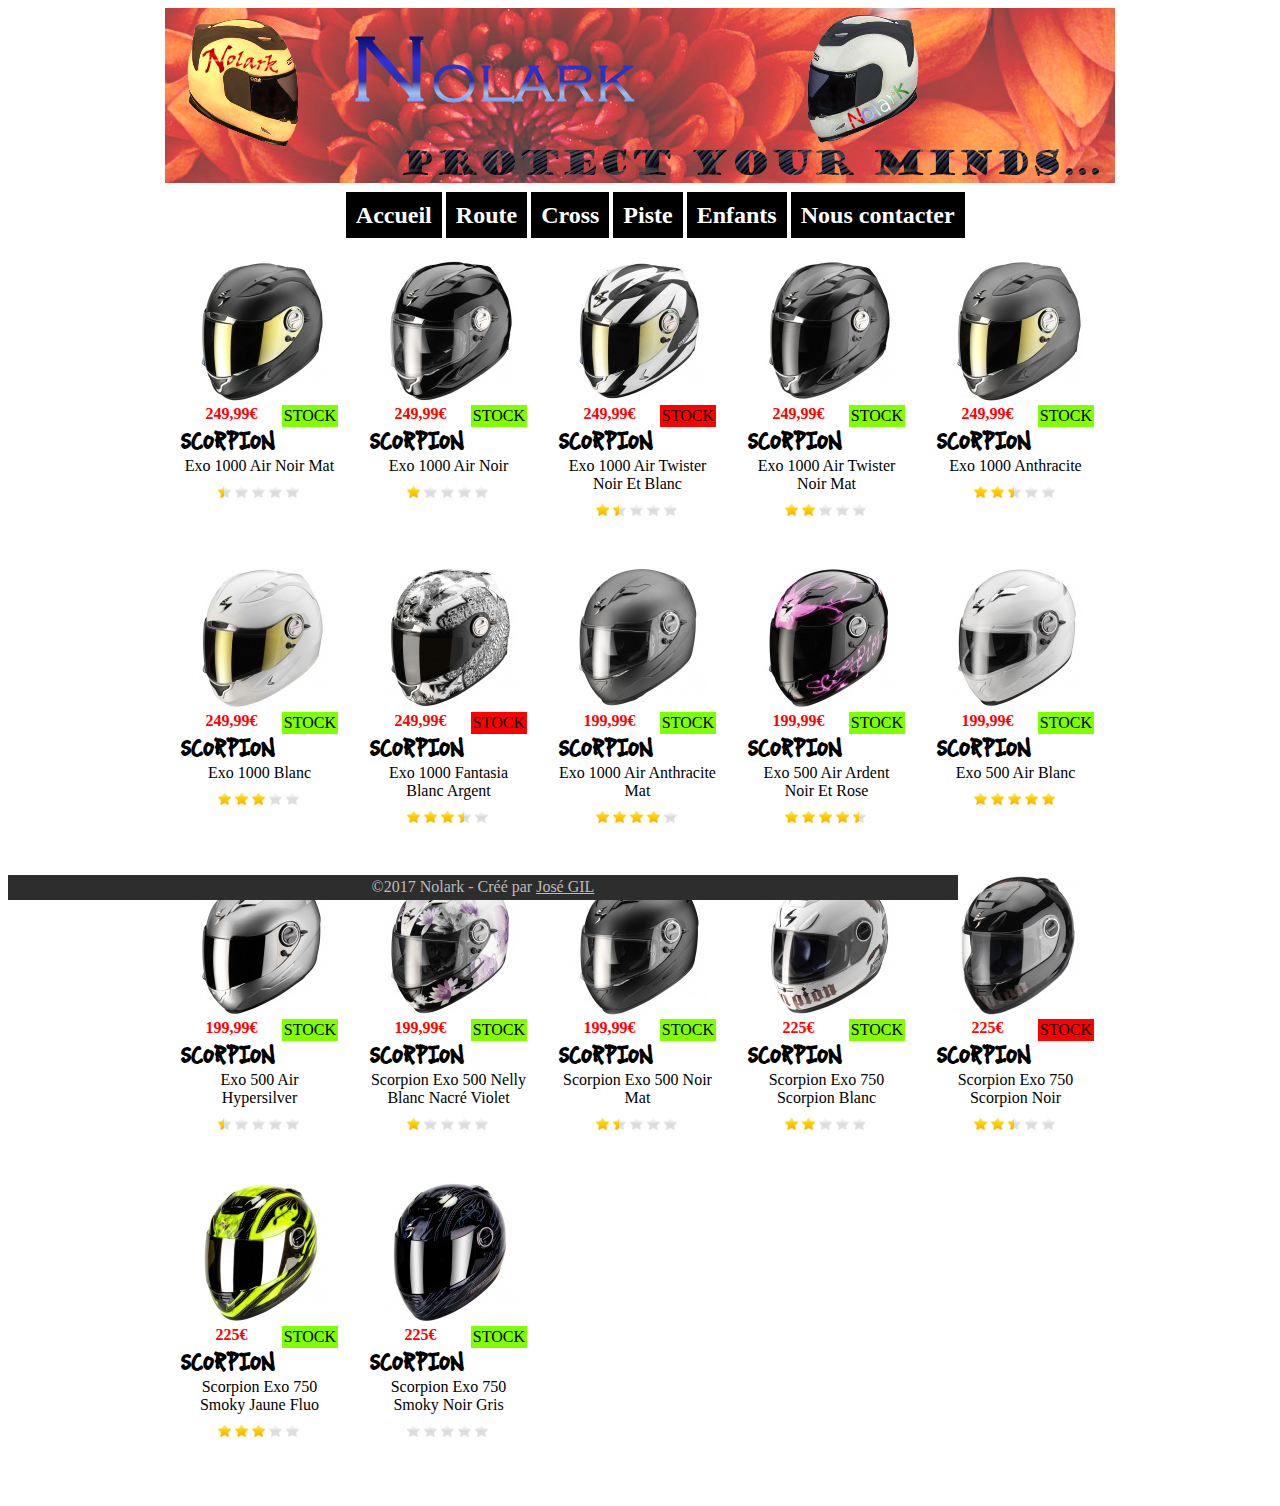
<file: pages/route.html>
<!doctype html>
<html lang="fr-FR">
    <head>
        <title>Casques Nolark : Casques routes</title>
        <meta charset="UTF-8" />
        <meta name="author" content="José GIL" />
        <meta name="description" content="Découvrez des casques moto dépassant même les exigences des tests de sécurité. Tous les casques Nolark au meilleur prix et avec en prime la livraison gratuite !" />
        <link rel="stylesheet" href="../css/styles.css" />
        <link rel="stylesheet" href="../css/casques.css" />
    </head>
    <body>
        <header>
            <nav>
                <ul>
                    <li><a href="../index.html">Accueil</a></li>
                    <li><a href="route.html">Route</a></li>
                    <li><a href="cross.html">Cross</a></li>
                    <li><a href="piste.html">Piste</a></li>
                    <li><a href="enfants.html">Enfants</a></li>
                    <li><a href="nous-contacter.html">Nous contacter</a></li>
                </ul>
            </nav>
        </header>
        <section id="casques">
            <!-- - - - - - - - - - - - - - LIGNE N°1 - - - - - - - - - - - - - -->
            <article>
                <img src="../images/casques/route/casque-scorpion-exo-1000-air--noir-mat.jpg" alt="Casque Scorpion Exo 1000 Air Noir Mat" />
                <p class="stockok"><abbr data-tip="Plus que 3 en stock...">stock</abbr></p>
                <p class="prix">249,99€</p>
                <p class="marque">Scorpion</p>
                <p class="modele">Exo 1000 Air noir Mat</p>
                <div class="classement classement05"></div>
            </article>
            <article>
                <img src="../images/casques/route/casque-scorpion-exo-1000-air--noir.jpg" alt="Casque Scorpion Exo 1000 Air Noir" />
                <p class="stockok"><abbr data-tip="25 casques en stock">stock</abbr></p>
                <p class="prix">249,99€</p>
                <p class="marque">Scorpion</p>
                <p class="modele">Exo 1000 Air noir</p>
                <div class="classement classement10"></div>
            </article>
            <article>
                <img src="../images/casques/route/casque-scorpion-exo-1000-air--twister-noir-blanc.jpg" alt="Casque Scorpion Exo 1000 Air Twister Noir et Blanc" />
                <p class="stockko"><abbr data-tip="Sur commande uniquement">stock</abbr></p>
                <p class="prix">249,99€</p>
                <p class="marque">Scorpion</p>
                <p class="modele">Exo 1000 Air Twister noir et blanc</p>
                <div class="classement classement15"></div>
            </article>
            <article>
                <img src="../images/casques/route/casque-scorpion-exo-1000-air--twister-noir-mat.jpg" alt="Casque Scorpion Exo 1000 Air Twister Noir mat" />
                <p class="stockok"><abbr data-tip="Plus que 3 en stock...">stock</abbr></p>
                <p class="prix">249,99€</p>
                <p class="marque">Scorpion</p>
                <p class="modele">Exo 1000 Air Twister noir mat</p>
                <div class="classement classement20"></div>
            </article>
            <article>
                <img src="../images/casques/route/casque-scorpion-exo-1000-anthracite-mat..jpg" alt="Casque Scorpion Exo 1000 Anthracite" />
                <p class="stockok"><abbr data-tip="15 casques en stock">stock</abbr></p>
                <p class="prix">249,99€</p>
                <p class="marque">Scorpion</p>
                <p class="modele">Exo 1000 anthracite</p>
                <div class="classement classement25"></div>
            </article>
            <!-- - - - - - - - - - - - - - LIGNE N°2 - - - - - - - - - - - - - -->
            <article>
                <img src="../images/casques/route/casque-scorpion-exo-1000-blanc.jpg" alt="Casque Scorpion Exo 1000 Blanc" />
                <p class="stockok"><abbr data-tip="Plus que 4 en stock...">stock</abbr></p>
                <p class="prix">249,99€</p>
                <p class="marque">Scorpion</p>
                <p class="modele">Exo 1000 blanc</p>
                <div class="classement classement30"></div>
            </article>
            <article>
                <img src="../images/casques/route/casque-scorpion-exo-1000-fantasia-blanc-argent.jpg" alt="Casque Scorpion Exo 1000 Fantasia Blanc Argent" />
                <p class="stockko"><abbr data-tip="Sur commande uniquement">stock</abbr></p>
                <p class="prix">249,99€</p>
                <p class="marque">Scorpion</p>
                <p class="modele">Exo 1000 Fantasia blanc argent</p>
                <div class="classement classement35"></div>
            </article>
            <article>
                <img src="../images/casques/route/casque-scorpion-exo-500-air-anthracite-mat.jpg" alt="Casque Scorpion Exo 500 Air Anthracite Mat" />
                <p class="stockok"><abbr data-tip="Dernier casque diponible...">stock</abbr></p>
                <p class="prix">199,99€</p>
                <p class="marque">Scorpion</p>
                <p class="modele">Exo 1000 Air anthracite mat</p>
                <div class="classement classement40"></div>
            </article>
            <article>
                <img src="../images/casques/route/casque-scorpion-exo-500-air-ardent-noir-rose.jpg" alt="Casque Scorpion Exo 500 Air Ardent noir rose" />
                <p class="stockok"><abbr data-tip="Plus que 6 en stock...">stock</abbr></p>
                <p class="prix">199,99€</p>
                <p class="marque">Scorpion</p>
                <p class="modele">Exo 500 Air Ardent noir et rose</p>
                <div class="classement classement45"></div>
            </article>
            <article>
                <img src="../images/casques/route/casque-scorpion-exo-500-air-blanc.jpg" alt="Casque Scorpion Exo 500 Air Blanc" />
                <p class="stockok"><abbr data-tip="Plus que 3 en stock...">stock</abbr></p>
                <p class="prix">199,99€</p>
                <p class="marque">Scorpion</p>
                <p class="modele">Exo 500 Air blanc</p>
                <div class="classement classement50"></div>
            </article>
            <!-- - - - - - - - - - - - - - LIGNE N°3 - - - - - - - - - - - - - -->
            <article>
                <img src="../images/casques/route/casque-scorpion-exo-500-air-hypersilver.jpg" alt="Casque Scorpion Exo 500 Air Hypersilver" />
                <p class="stockok"><abbr data-tip="Plus que 5 en stock...">stock</abbr></p>
                <p class="prix">199,99€</p>
                <p class="marque">Scorpion</p>
                <p class="modele">Exo 500 Air Hypersilver</p>
                <div class="classement classement05"></div>
            </article>
            <article>
                <img src="../images/casques/route/casque-scorpion-exo-500-air-nelly-blanc-nacre-violet-1.jpg" alt="Casque Scorpion Exo 500 Nelly blanc nacré violet" />
                <p class="stockok"><abbr data-tip="Plus que 7 en stock...">stock</abbr></p>
                <p class="prix">199,99€</p>
                <p class="marque">Scorpion</p>
                <p class="modele">Scorpion Exo 500 Nelly blanc nacré violet</p>
                <div class="classement classement10"></div>
            </article>
            <article>
                <img src="../images/casques/route/casque-scorpion-exo-500-air-noir-mat.jpg" alt="Casque Scorpion Exo 500 Noir Mat" />
                <p class="stockok"><abbr data-tip="Plus que 9 en stock...">stock</abbr></p>
                <p class="prix">199,99€</p>
                <p class="marque">Scorpion</p>
                <p class="modele">Scorpion Exo 500 Noir Mat</p>
                <div class="classement classement15"></div>
            </article>
            <article>
                <img src="../images/casques/route/casque-scorpion-exo-750-scorpion-blanc.jpg" alt="Casque Scorpion Exo 750 Scorpion blanc" />
                <p class="stockok"><abbr data-tip="Plus que 2 en stock...">stock</abbr></p>
                <p class="prix">225€</p>
                <p class="marque">Scorpion</p>
                <p class="modele">Scorpion Exo 750 Scorpion blanc</p>
                <div class="classement classement20"></div>
            </article>
            <article>
                <img src="../images/casques/route/casque-scorpion-exo-750-scorpion-noir.jpg" alt="Casque Scorpion Exo 750 Scorpion Noir" />
                <p class="stockko"><abbr data-tip="Sur commande uniquement">stock</abbr></p>
                <p class="prix">225€</p>
                <p class="marque">Scorpion</p>
                <p class="modele">Scorpion Exo 750 Scorpion Noir</p>
                <div class="classement classement25"></div>
            </article>
            <!-- - - - - - - - - - - - - - LIGNE N°4 - - - - - - - - - - - - - -->
            <article>
                <img src="../images/casques/route/casque-scorpion-exo-750-smoky-jaune-fluo.jpg" alt="Casque Scorpion Exo 750 Smoky Jaune Fluo" />
                <p class="stockok"><abbr data-tip="Plus que 4 en stock...">stock</abbr></p>
                <p class="prix">225€</p>
                <p class="marque">Scorpion</p>
                <p class="modele">Scorpion Exo 750 Smoky Jaune Fluo</p>
                <div class="classement classement30"></div>
            </article>
            <article>
                <img src="../images/casques/route/casque-scorpion-exo-750-smoky-noir-gris.jpg" alt="Casque Scorpion Exo 750 Smoky Noir Gris" />
                <p class="stockok"><abbr data-tip="25 casques en stock">stock</abbr></p>
                <p class="prix">225€</p>
                <p class="marque">Scorpion</p>
                <p class="modele">Scorpion Exo 750 Smoky Noir Gris</p>
                <div class="classement"></div>
            </article>
        </section>
        <div class="vide"></div>
        <footer><p>&copy;2017 Nolark - Créé par <a href="mailto:jgil@ac-nice.fr">José GIL</a><p></footer>
    </body>
</html>
</file>
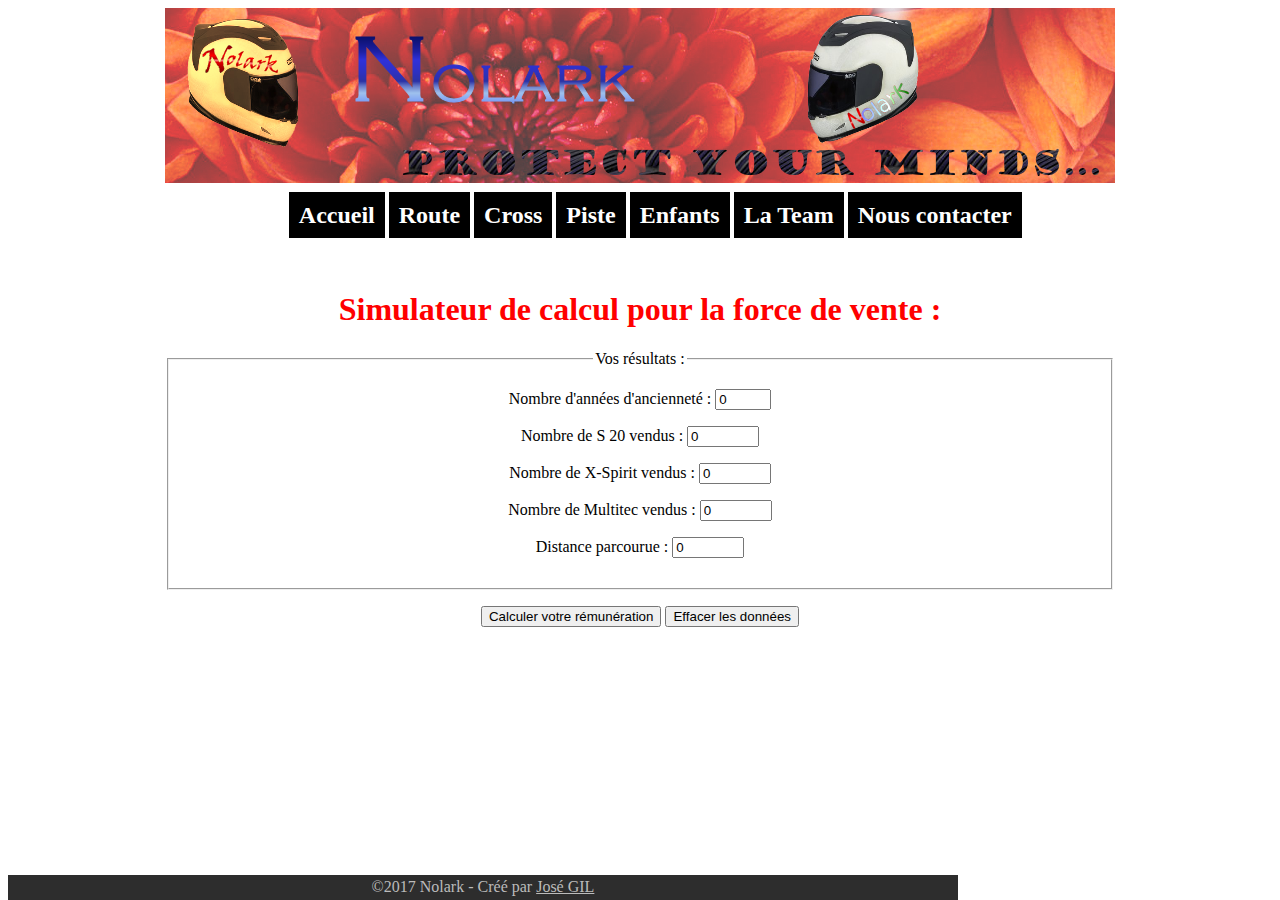
<file: pages/simulateur.html>
﻿<!doctype html>
<html lang="fr-FR">
    <head>
        <title>Casques Nolark : Simulateur de calcul pour la force de vente !</title>
        <meta charset="UTF-8" />
        <meta name="author" content="José GIL" />
        <meta name="description" content="Découvrez des casques moto dépassant même les exigences des tests de sécurité. Tous les casques Nolark au meilleur prix et avec en prime la livraison gratuite !" />
        <link rel="stylesheet" href="../css/styles.css" />
        <script src="../js/remuneration.js"></script>
    </head>
    <body>
        <header>
            <nav>
                <ul>
                    <li><a href="../index.html">Accueil</a></li>
                    <li><a href="route.html">Route</a></li>
                    <li><a href="cross.html">Cross</a></li>
                    <li><a href="piste.html">Piste</a></li>
                    <li><a href="enfants.html">Enfants</a></li>
                    <li><a href="team.html">La Team</a></li>
                    <li><a href="nous-contacter.html">Nous contacter</a></li>
                </ul>
            </nav>
        </header>
        <div class="vide"></div>
        <section id="formulaire">
            <h1>Simulateur de calcul pour la force de vente :</h1>
            <form id="form_simulateur" name="form_simulateur">
                <fieldset id="resultats">
                    <legend>Vos résultats : </legend>
                    <p><label for="num_ancien">Nombre d'années d'ancienneté :</label> <input type="number" name="num_ancien" id="num_ancien" min="0" max="50" value="0" /></p>
                    <p><label for="num_s20">Nombre de S 20 vendus :</label> <input type="number" name="num_s20" id="num_s20" min="0" max="9999" value="0" /></p>
                    <p><label for="num_xspirit">Nombre de X-Spirit vendus :</label> <input type="number" name="num_xspirit" id="num_xspirit" min="0" max="9999" value="0" /></p>
                    <p><label for="num_multi">Nombre de Multitec vendus :</label> <input type="number" name="num_multi" id="num_multi" min="0" max="9999" value="0" /></p>
                    <p><label for="num_km">Distance parcourue :</label> <input type="number" name="num_km" id="num_km" min="0" max="9999" value="0" /></p>
                    <h2 id="remuneration"></h2>
                </fieldset>
                <p id="controles"><input type="button" name="sub_calculer" id="btn_calculer" value="Calculer votre rémunération" /> <input type="reset" name="rst_annuler" id="btn_annuler" value="Effacer les données" /></p>
            </form>
        </section>
        <div class="vide"></div>
        <footer><p>&copy;2017 Nolark - Créé par <a href="mailto:jgil@ac-nice.fr">José GIL</a><p></footer>
    </body>
</html>
</file>
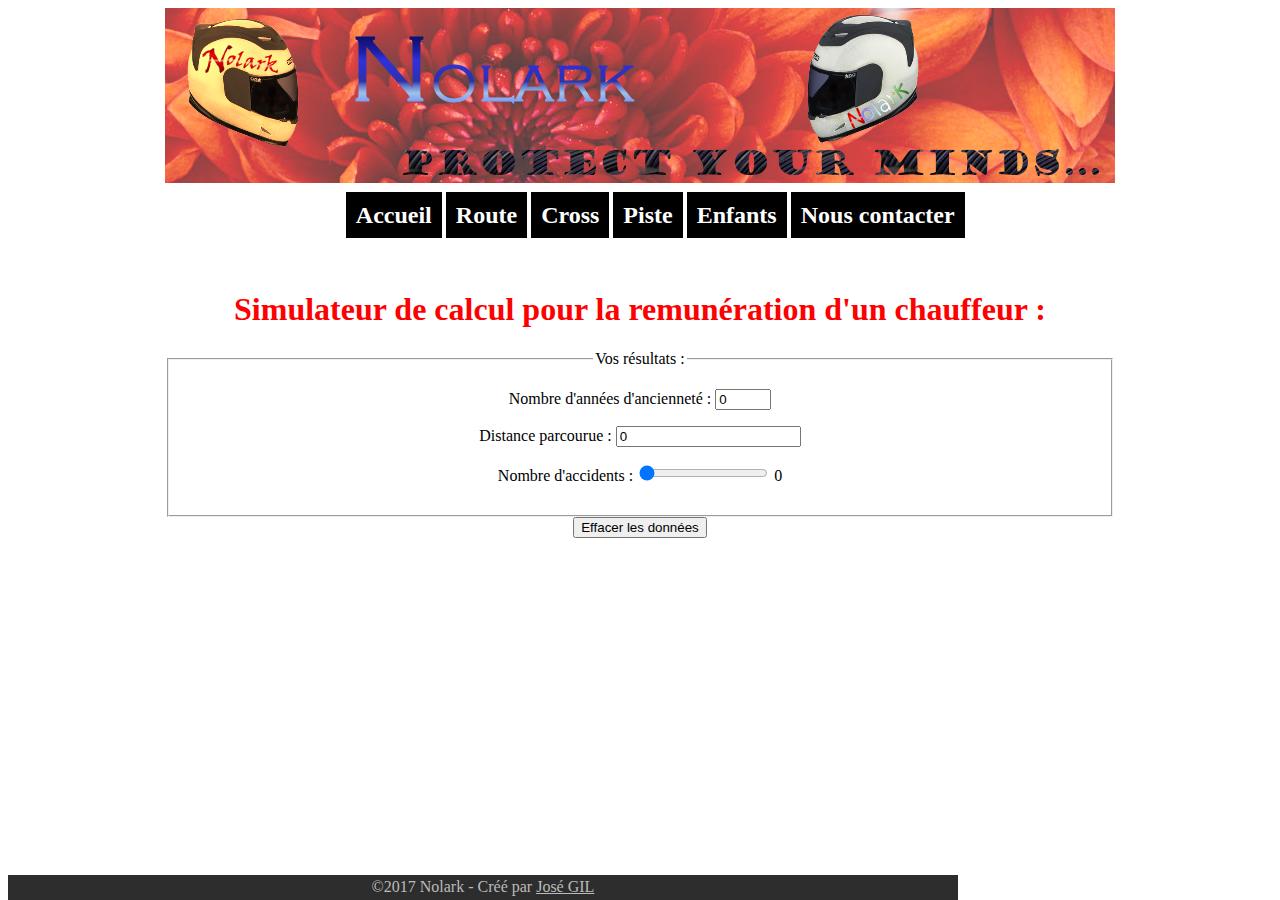
<file: pages/simulateur_chauffeurs.html>
﻿<!doctype html>
<html lang="fr-FR">
    <head>
        <title>Casques Nolark : Simulateur de calcul pour la force de vente !</title>
        <meta charset="UTF-8" />
        <meta name="author" content="José GIL" />
        <meta name="description" content="Découvrez des casques moto dépassant même les exigences des tests de sécurité. Tous les casques Nolark au meilleur prix et avec en prime la livraison gratuite !" />
        <link rel="stylesheet" href="../css/styles.css" />
        <script src="../js/remuneration_chauffeurs.js" type="text/javascript"></script>
    </head>
    <body>
        <header>
            <nav>
                <ul>
                    <li><a href="../index.html">Accueil</a></li>
                    <li><a href="route.html">Route</a></li>
                    <li><a href="cross.html">Cross</a></li>
                    <li><a href="piste.html">Piste</a></li>
                    <li><a href="enfants.html">Enfants</a></li>
                    <li><a href="nous-contacter.html">Nous contacter</a></li>
                </ul>
            </nav>
        </header>
        <div class="vide"></div>
        <section id="formulaire">
            <h1>Simulateur de calcul pour la remunération d'un chauffeur :</h1>
            <form id="form_simulateur" name="form_simulateur">
                <fieldset id="resultats">
                    <legend>Vos résultats : </legend>
                    <p><label for="num_ancien">Nombre d'années d'ancienneté :</label> <input type="number" name="num_ancien" id="num_ancien" min="0" max="70" value="0" /></p>
                    <p><label for="num_km">Distance parcourue :</label> <input type="number" name="num_km" id="num_km" min="0" value="0" /></p>
                    <p><label for="num_accidents">Nombre d'accidents :</label> <input type="range" name="num_accidents" id="num_accidents" min="0" max="5" value="0" /> <output id="affAccident">0</output></p>
                    <h2 id="remuneration"></h2>
                    <iframe id="videoSensibilisation" src="//www.dailymotion.com/embed/video/x2nfo4s" style="display: none;">video de sensibilisation a la securité routière</iframe>
                </fieldset>
                <input type="reset" name="rst_annuler" id="btn_annuler" value="Effacer les données" /></p>
            </form>
        </section>
        <div class="vide"></div>
        <footer><p>&copy;2017 Nolark - Créé par <a href="mailto:jgil@ac-nice.fr">José GIL</a><p></footer>
    </body>
</html>
</file>
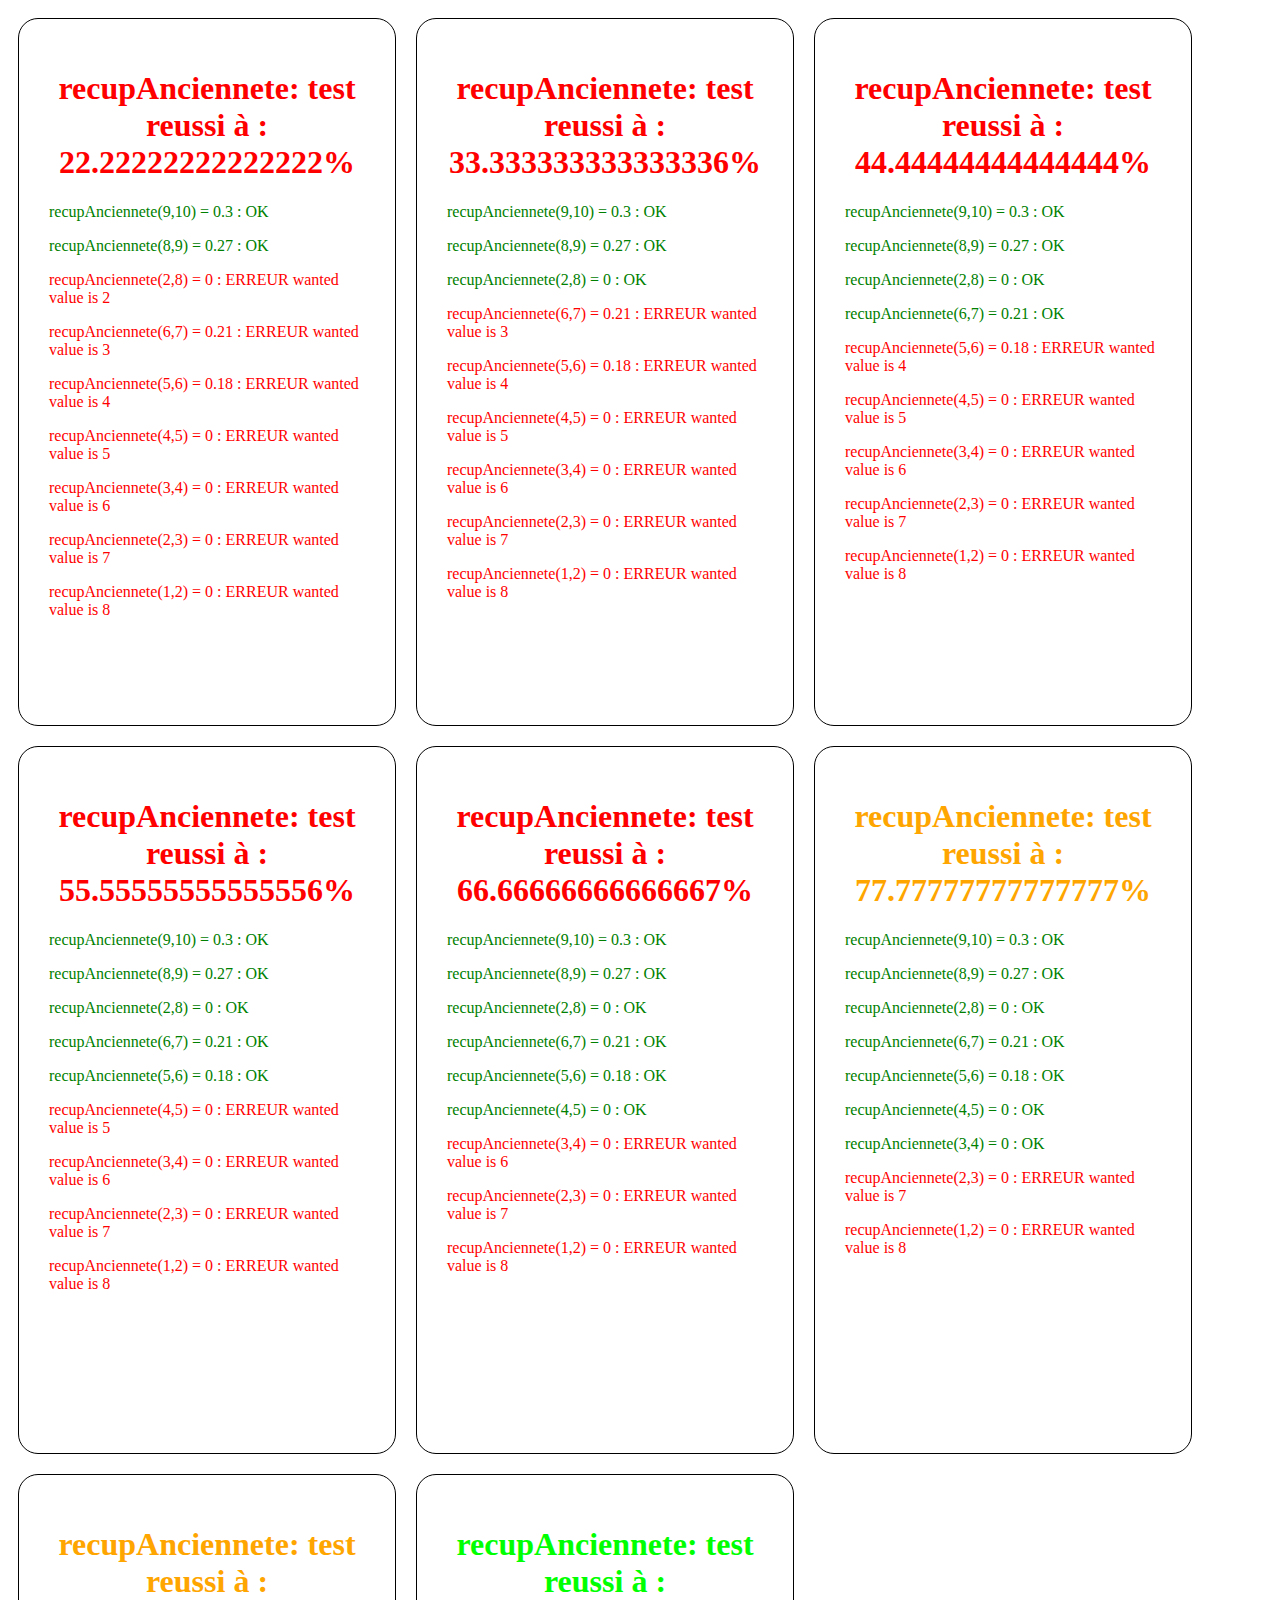
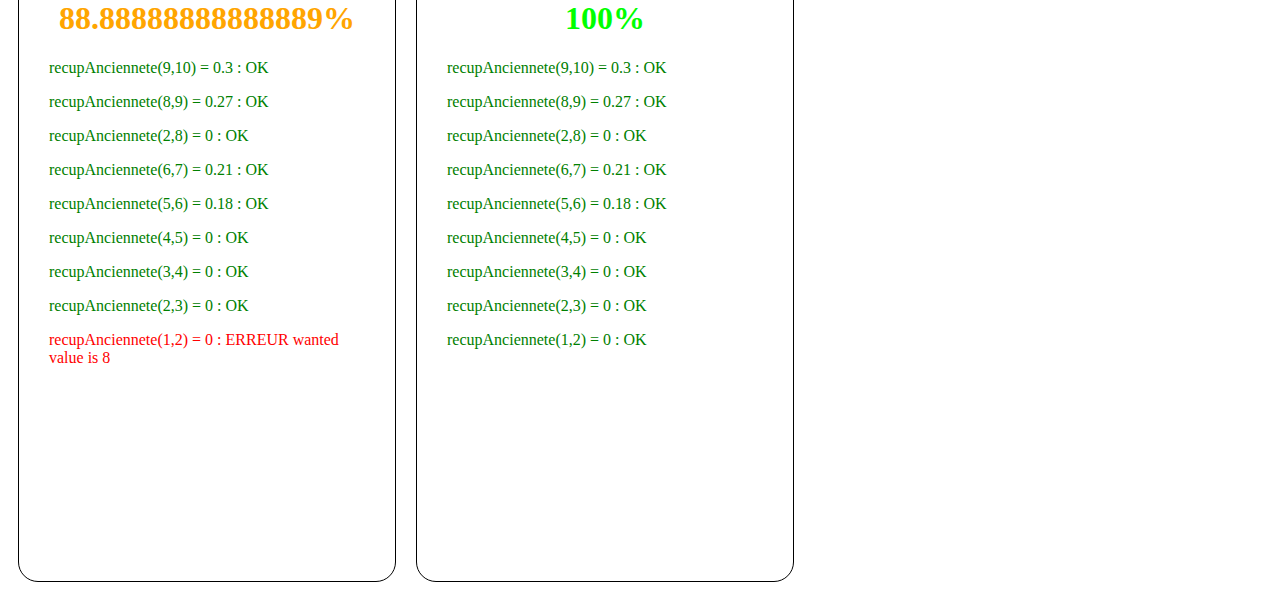
<file: test/test_unitaire.html>
<!DOCTYPE html>
<!--
To change this license header, choose License Headers in Project Properties.
To change this template file, choose Tools | Templates
and open the template in the editor.
-->
<html>
    <head>
        <title>TODO supply a title</title>
        <meta charset="UTF-8">
        <meta name="viewport" content="width=device-width, initial-scale=1.0">
        <script src="../js/remuneration.js" type="text/javascript"></script>
        <script src="test_unitaire.js" type="text/javascript"></script>
        <link href="../css/unit_test.css" rel="stylesheet" type="text/css"/>
    </head>
    <body>
    </body>
</html>
</file>
<file: css/styles.css>
/* 
    Document   : styles.css
    Created on : 24 sept. 2016, 14:01:00
    Author     : JG
    Description: CSS de démo pour Nolark
*/

h1 {
    color: red;
    text-align: center;
}

header, nav, section, footer {
    margin: 0 auto 0 auto;
    max-width: 950px;
    text-align: center;
}

header {
    height: 200px;
    background: url('images/banniere.png') no-repeat scroll center 0;
}

nav {
    margin-top: 178px;
    width: 99%;
    float: left;
}

nav li {
    display:inline;
    font-size: 150%;
}

nav li a {
    padding: 10px;
    color: white;
    background-color: black;
    font-weight: bold;
    text-decoration: none;
}

nav li a:hover {
    color: black;
    background-color: white;
}

#principal {
    height: 350px;
}

#principal article {
    padding-top: 10px;
    width: 72%;
    height: 100%;
    text-align: justify;
    float: left;
}

#principal article img {
    float: left;
}

#principal aside {
    margin-top: 0;
    background: transparent url('images/post-it-conseils.png') no-repeat 0 0;
    vertical-align: top;
    width: 27%;
    float: right;
    height: 100%;
}

#principal aside img:first-child{
    margin-top: 100px;
}

#principal aside img {
    margin-left:auto;
    margin-right:auto;
    clear: both;
}

#principal aside p {
    margin-top: 0;
}

#sectionthema {
    margin: 50px auto 200px auto;
    height: 150px;
}

#sectionthema article {
    width: 33%;
    height: 256px;
}

@font-face{ 
    font-family: "Fuse";
    src: url('polices/FUSENORM.TTF') format("truetype");
}

#sectionthema a {
    font-family: 'Fuse';
    font-size: xx-large;
    font-weight:400;
    margin-top: 0;
    display:block;
    width:100%;
    height:100%;
    color: black;
    text-decoration: none;
}

#sectionthema p {
    margin-top: 0;    
}

#sectionthema #gauche:hover, #sectionthema #milieu:hover, #sectionthema #droite:hover {
    border: black thin solid;
    border-radius: 10px;
    background-color: #ededed;
}

#sectionthema #gauche {
    float:left;
    width: 33%;
    background: transparent url('images/casqueroute.png') no-repeat center 10px;
    border: white thin solid;
}

#sectionthema #milieu {
    float: left;
    width: 32%;
    margin-left: 5px;
    background: transparent url('images/casquecross.png') no-repeat center 0;
    border: white thin solid;
}

#sectionthema #droite {
    float:right;
    width: 33%;
    background: transparent url('images/casquepiste.png') no-repeat center 10px;
    border: white thin solid;
}

.vide {
    clear: both;
    height: 25px;
}

footer {
    position: fixed;
    bottom: 0px;
    height: 25px;
    width: 100%;
    background-color:#2d2d2d; /*Couleur de fond*/
    color: #bbb;
    text-align:center;/*texte centré*/
}

footer p{
    margin-top: 3px;
    color: #bbb;
}

footer a{
    color: #bbb;
}

/* Smartphone */
@media screen and (max-width:480px) {
    header { background-image: none; width: auto; margin: 0; height: 160px;}
    nav { margin-top: 0; }
    nav ul { margin-left: 0; margin-top: 0; padding-left: 0;}
    nav li a { display: block; margin-top: 1px; height: 25px; padding: 1px;}
    #principal { width: auto; height: auto;}
    #principal article { width: auto;  height: 100%; float: none; }
    #principal aside {display: none;}
    #sectionthema { height: auto; margin: 0 auto 0 auto; width: 100%; }
    #sectionthema article { height: auto;}
    #sectionthema #gauche, #sectionthema #milieu, #sectionthema #droite {background-image: none; width: 30%; float: left;}
}

/* Tablette */
@media screen and (min-width:481px) and (max-width:992px) {
    header { background-image: none; width: auto; margin: 0; height: 160px;}
    nav { margin-top: 0; }
    nav ul { margin-left: 0; margin-top: 0; padding-left: 0;}
    nav li a { display: block; margin-top: 1px; height: 25px; padding: 1px;}
    #principal { height: auto; width: auto;}
    #principal article {width: 45%; }
    #principal aside { width: 238px; float:right; }
    #sectionthema { height: auto; margin: 0 auto 0 auto; width: 100%; clear: left;}
    #sectionthema article { height: auto;}
    #sectionthema #gauche, #sectionthema #milieu, #sectionthema #droite {background-image: none; width: 30%; float: left;}
}
</file>
<file: css/casques.css>
#casques {
    display: block;
}

#casques article {
    float: left;
    width: 157px;
    height: 275px;
    margin: 10px;
    padding: 5px;
    border: white thin solid;
}

#casques article:hover {
    border: #bbb thin solid;
}

#casques p {
    margin: 0;
}

#casques .prix {
    font-weight: bold;
    color: red;
}

#casques .marque {
    text-transform : uppercase;
    text-align: left;
    color: black;
    font-family: 'Fuse';
    font-size: xx-large;
}

#casques .modele {
    text-transform : capitalize;
    color: black;
}

#casques .stockok {
    float: right;
    text-transform : uppercase;
    padding: 2px;
    top: 10px;
    right: 10px;
    background-color: chartreuse;
}

#casques .stockko {
    float: right;
    text-transform : uppercase;
    padding: 2px;
    top: 10px;
    right: 10px;
    background-color: red;
}

[data-tip] {
    position: relative;
    cursor: help;
}
[data-tip]:hover:after {
    text-transform : none;
    content: attr(data-tip); /* valeur de l'attribut data-tip */
    position: absolute;
    top: 20px;
    left: 10px;
    white-space: nowrap; /* pas de retour à la ligne dans l'infobulle' */
    padding: 5px 10px;
    background: fuchsia;
    color: #fff;
}

#casques .classement {
    margin: 10px auto 0 36px;
    background: scroll transparent url(images/etoiles.gif) no-repeat;
    width: 164px;
    height: 18px;
}

#casques .classement.classement05 {
    background-position: 0 -18px;
}

#casques .classement.classement10 {
    background-position: 0 -36px;
}

#casques .classement.classement15 {
    background-position: 0 -54px;
}

#casques .classement.classement20 {
    background-position: 0 -72px;
}

#casques .classement.classement25 {
    background-position: 0 -90px;
}

#casques .classement.classement30 {
    background-position: 0 -108px;
}

#casques .classement.classement35 {
    background-position: 0 -126px;
}

#casques .classement.classement40 {
    background-position: 0 -144px;
}

#casques .classement.classement45 {
    background-position: 0 -162px;
}

#casques .classement.classement50 {
    background-position: 0 -180px;
}

/* Smartphone et Tablette */
@media screen and (max-width:992px) {
    #casques { width: 100% !important;}
	#casques article {float: none; margin: 0 auto;}
}

@media print {
    body, #casques article p.marque { font-size: 15pt; font-family: serif; }
	header, nav, footer, #video, #casques article  div.classement { display: none; }
	#casques article { width: 100%; height: 140px; margin: 0; page-break-inside: avoid; }
	#casques article img { float: left; }
	#casques article p.prix,
	#casques article p.marque,
	#casques article p.modele,
	#casques article p.stockok,
	#casques article p.stockko { float: left; padding: 58.5px 10px; }
	#casques article p.stockok,
	#casques article p.stockko {background-color: transparent; width: 200px; }
	#casques article p.modele { width: 330px;}
	/* Affichages spécifiques du stock */
	#casques article p.stockok abbr:after,
	#casques article p.stockko abbr:after { text-transform: none; content: " : " attr(data-tip); }
	#casques article p.stockko abbr:before { text-transform: none; content: "/!\\ "; }
}
</file>
<file: css/enfants.css>
/* 
    Document   : enfants
    Created on : 30 sept. 2016, 08:15:07
    Author     : JG
    Description:
        Purpose of the stylesheet follows.
*/

#video article { float: left; width: 450px; height: 270px;}
#video article img { float: left; }
#videoEnfants { border:0; width:480px; height:270px; }

/* Smartphone et Tablette*/
@media screen and (max-width:992px) {
    #video { width: 100%; height: 100%;}
    #video article {float: none; width: 100%; height: auto;}
    #video iframe { width: 100%; left: 0; right:0; }
}
</file>
<file: css/unit_test.css>
/*
To change this license header, choose License Headers in Project Properties.
To change this template file, choose Tools | Templates
and open the template in the editor.
*/
/* 
    Created on : 30 mars 2017, 00:56:11
    Author     : colin.roubaud
*/

.OK
{
    color: green;
}
.KO
{
    color: red;
}
div .test_result
{
    max-width: 900px;
    width: 25%;
    border-radius: 20px;
    border: black thin solid;
    padding: 30px;
    margin: 10px;
    display: block;
    float: left;
}
div h1
{
    text-align: center;
}
</file>
